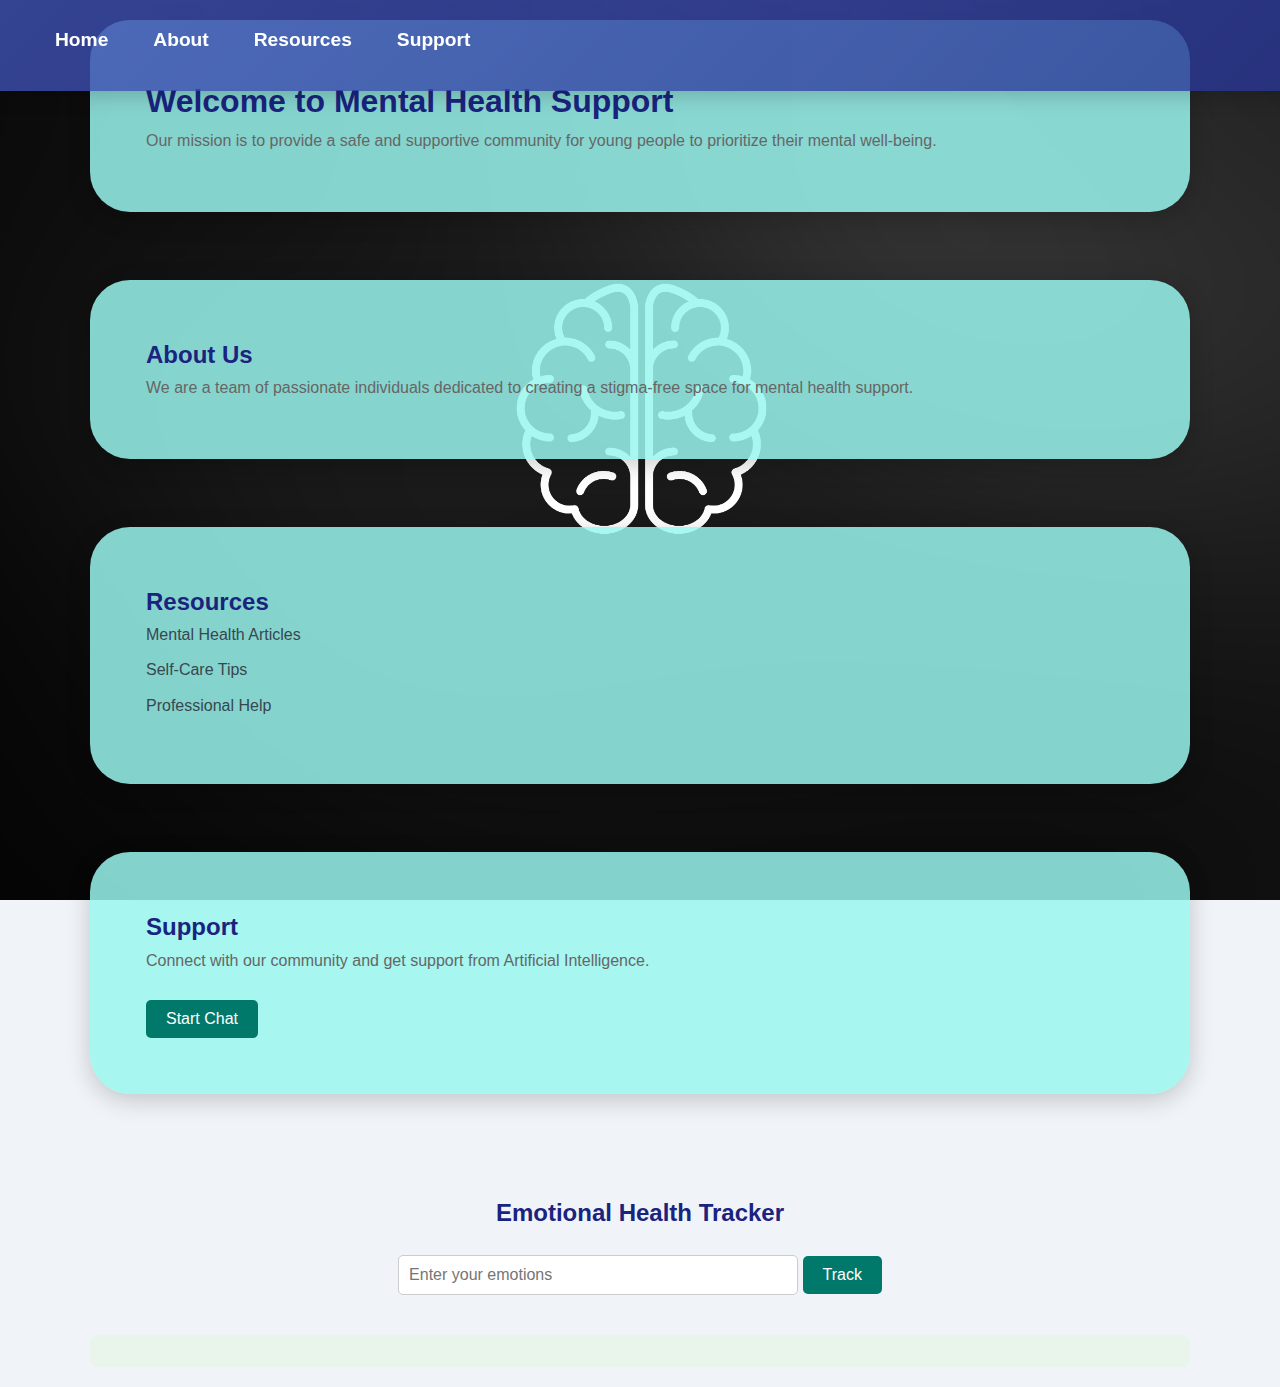
<file: index.html>
<!DOCTYPE html>
<html lang="en">
<head>
    <meta charset="UTF-8">
    <meta name="viewport" content="width=device-width, initial-scale=1.0">
    <title>Mental Health Support</title>
    <link rel="stylesheet" href="styles.css">
    <style>
        /* Basic styles for the chat interface */
        #chat-section {
            border: 1px solid #ccc;
            padding: 20px;
            max-width: 400px;
            margin: 20px auto;
            border-radius: 5px;
            display: none; /* Initially hidden */
        }
        #chat-log {
            height: 200px;
            overflow-y: scroll;
            margin-bottom: 10px;
            border: 1px solid #ccc;
            padding: 10px;
        }
        #user-input-chat {
            width: 100%;
            padding: 10px;
        }
        #send-btn {
            padding: 10px;
        }
    </style>
</head>
<body>
    <header>
        <nav>
            <ul>
                <li><a href="#home">Home</a></li>
                <li><a href="#about">About</a></li>
                <li><a href="#resources">Resources</a></li>
                <li><a href="#support">Support</a></li>
            </ul>
        </nav>
    </header>
    <main>
        <section id="home">
            <h1>Welcome to Mental Health Support</h1>
            <p>Our mission is to provide a safe and supportive community for young people to prioritize their mental well-being.</p>
        </section>

        <section id="about">
            <h2>About Us</h2>
            <p>We are a team of passionate individuals dedicated to creating a stigma-free space for mental health support.</p>
        </section>

        <section id="resources">
            <h2>Resources</h2>
            <ul>
                <li><a href="#">Mental Health Articles</a></li>
                <li><a href="#">Self-Care Tips</a></li>
                <li><a href="#">Professional Help</a></li>
            </ul>
        </section>

        <section id="support">
            <h2>Support</h2>
            <p>Connect with our community and get support from Artificial Intelligence.</p>
            <button id="chat-btn">Start Chat</button>
        </section>
      

        <div id="tracker">
            <h2>Emotional Health Tracker</h2>
            <input id="user-input" type="text" placeholder="Enter your emotions">
            <button id="track-btn">Track</button>
            <div id="ai-response"></div>
        </div>

        
    </main>
    <script src="script.js"></script>
    
</body>
</html>
</file>
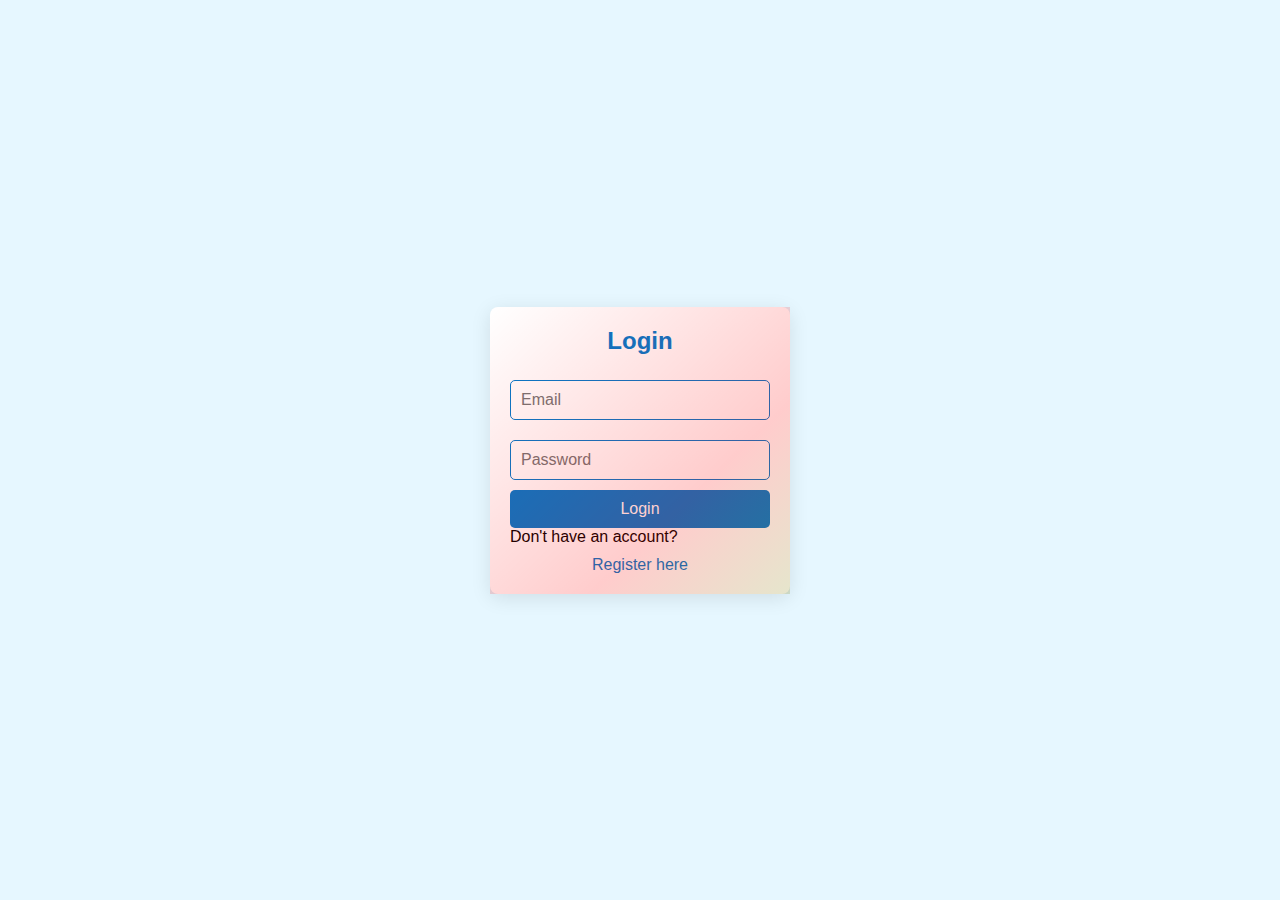
<file: login.html>
<!DOCTYPE html>
<html lang="en">
<head>
    <meta charset="UTF-8">
    <meta name="viewport" content="width=device-width, initial-scale=1.0">
    <title>Login</title>
    <link rel="stylesheet" href="register.css"> <!-- Link to your CSS file -->
    
   
</head>
<body>
    <div class="container">
        <h2>Login</h2>
        <form action="login.php" method="POST">
            <input type="email" name="email" placeholder="Email" required>
            <input type="password" name="password" placeholder="Password" required>
            <button type="submit">Login</button>
        </form>
        <p>Don't have an account? <a href="register.php">Register here</a></p>
    </div>
</body>
</html>
</file>
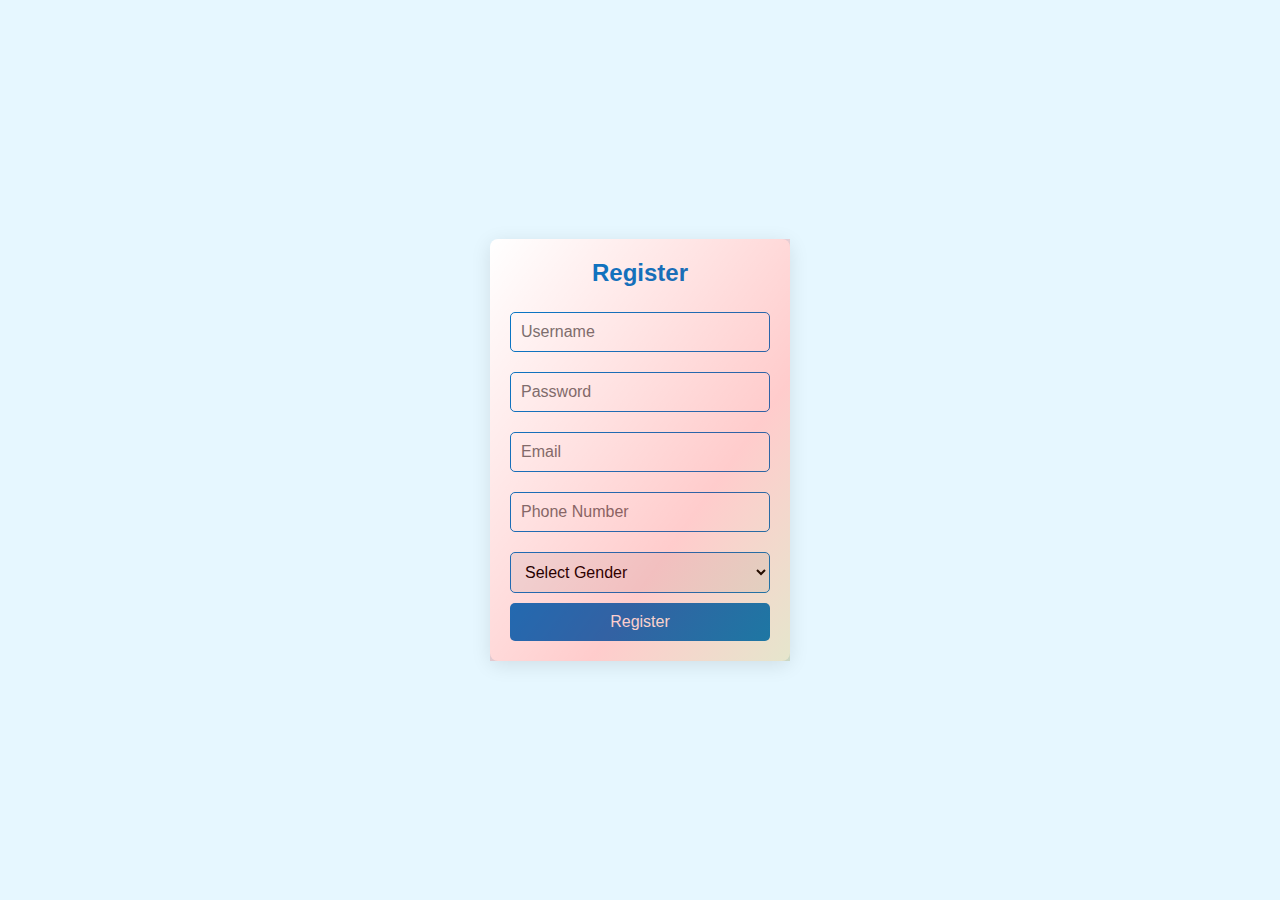
<file: register.html>
<!DOCTYPE html>
<html lang="en">
<head>
    <meta charset="UTF-8">
    <meta name="viewport" content="width=device-width, initial-scale=1.0">
    <title>Register</title>
    <link rel="stylesheet" href="register.css">
</head>
<body>

    <div class="container">
        <h2>Register</h2>
        <form action="register.php" method="POST">
            <input type="text" name="username" placeholder="Username" required>
            <input type="password" name="password" placeholder="Password" required>
            <input type="email" name="email" placeholder="Email" required>
            <input type="text" name="phone" placeholder="Phone Number" required>
            <select name="gender" required>
                <option value="">Select Gender</option>
                <option value="male">Male</option>
                <option value="female">Female</option>
            </select>
            <button type="submit">Register</button>
        </form>
    </div>
    


</body>
</html>
</file>
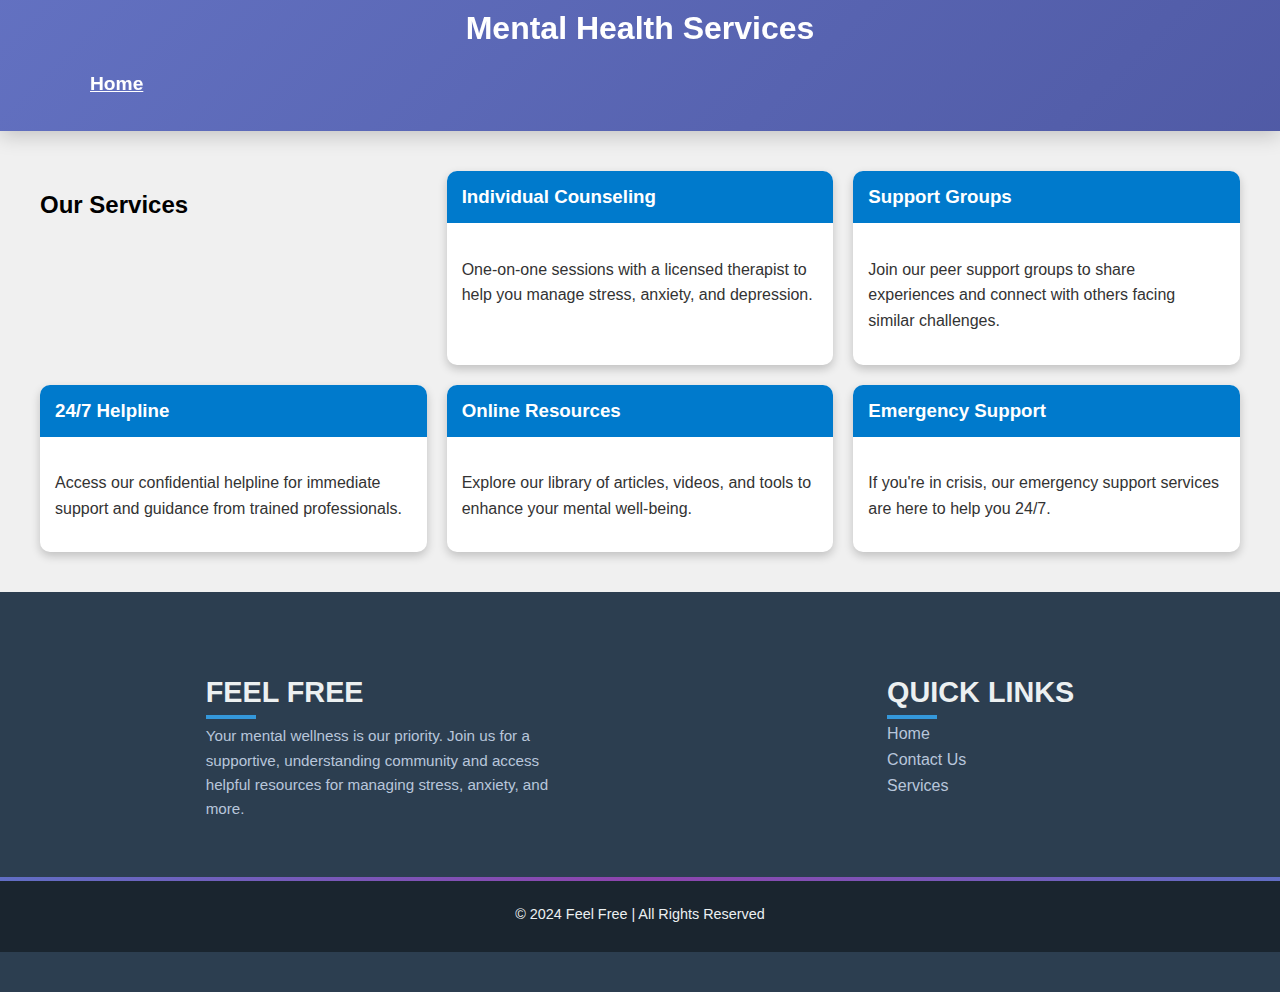
<file: services.html>
<!DOCTYPE html>
<html lang="en">
<head>
    <meta charset="UTF-8">
    <meta name="viewport" content="width=device-width, initial-scale=1.0">
    <title>Mental Health Services</title>
    <link rel="stylesheet" href="services.css">
</head>
<body>
    <header>
        <h1>Mental Health Services</h1>
        <nav>
            <ul>
                <li><a href="index.php">Home</a></li>
            </ul>
        </nav>
    </header>

    <main>
        <section class="services">
            <h2>Our Services</h2>
            <div class="service-card">
                <h3>Individual Counseling</h3>
                <p>One-on-one sessions with a licensed therapist to help you manage stress, anxiety, and depression.</p>
            </div>
            <div class="service-card">
                <h3>Support Groups</h3>
                <p>Join our peer support groups to share experiences and connect with others facing similar challenges.</p>
            </div>
            <div class="service-card">
                <h3>24/7 Helpline</h3>
                <p>Access our confidential helpline for immediate support and guidance from trained professionals.</p>
            </div>
            <div class="service-card">
                <h3>Online Resources</h3>
                <p>Explore our library of articles, videos, and tools to enhance your mental well-being.</p>
            </div>
            <div class="service-card">
                <h3>Emergency Support</h3>
                <p>If you're in crisis, our emergency support services are here to help you 24/7.</p>
            </div>
        </section>
    </main>

    <footer class="footer">
        <div class="footer-content">
            <div class="footer-section about">
                <h2>Feel Free</h2>
                <p>Your mental wellness is our priority. Join us for a supportive, understanding community and access helpful resources for managing stress, anxiety, and more.</p>
            </div>
    
            <div class="footer-section links">
                <h2>Quick Links</h2>
                <ul>
                    <li><a href="index.php">Home</a></li>
                    <li><a href="ContactUs.php">Contact Us</a></li>
                    <li><a href="#Services">Services</a></li>
                    
                </ul>
            </div>
        </div>
    
        <div class="footer-bottom">
            <p>&copy; 2024 Feel Free | All Rights Reserved</p>
        </div>
    </footer>
</body>
</html>
</file>
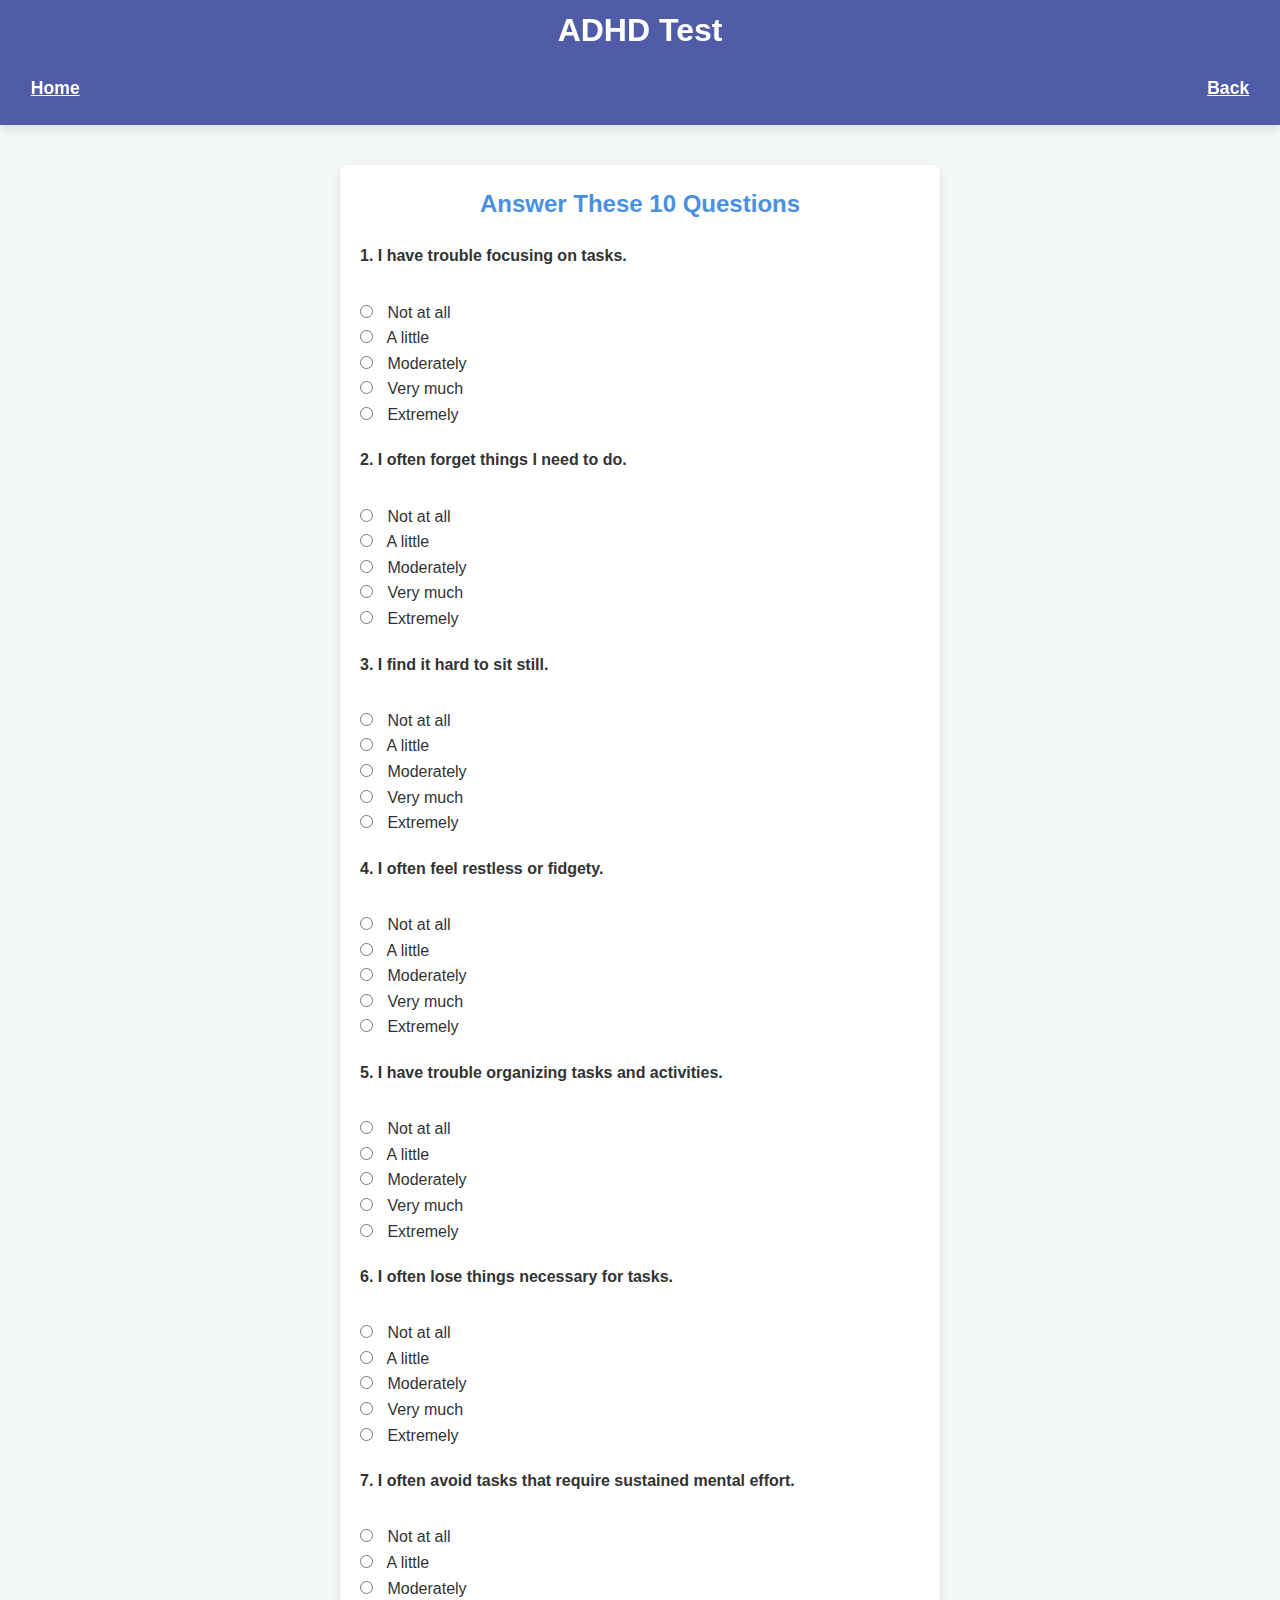
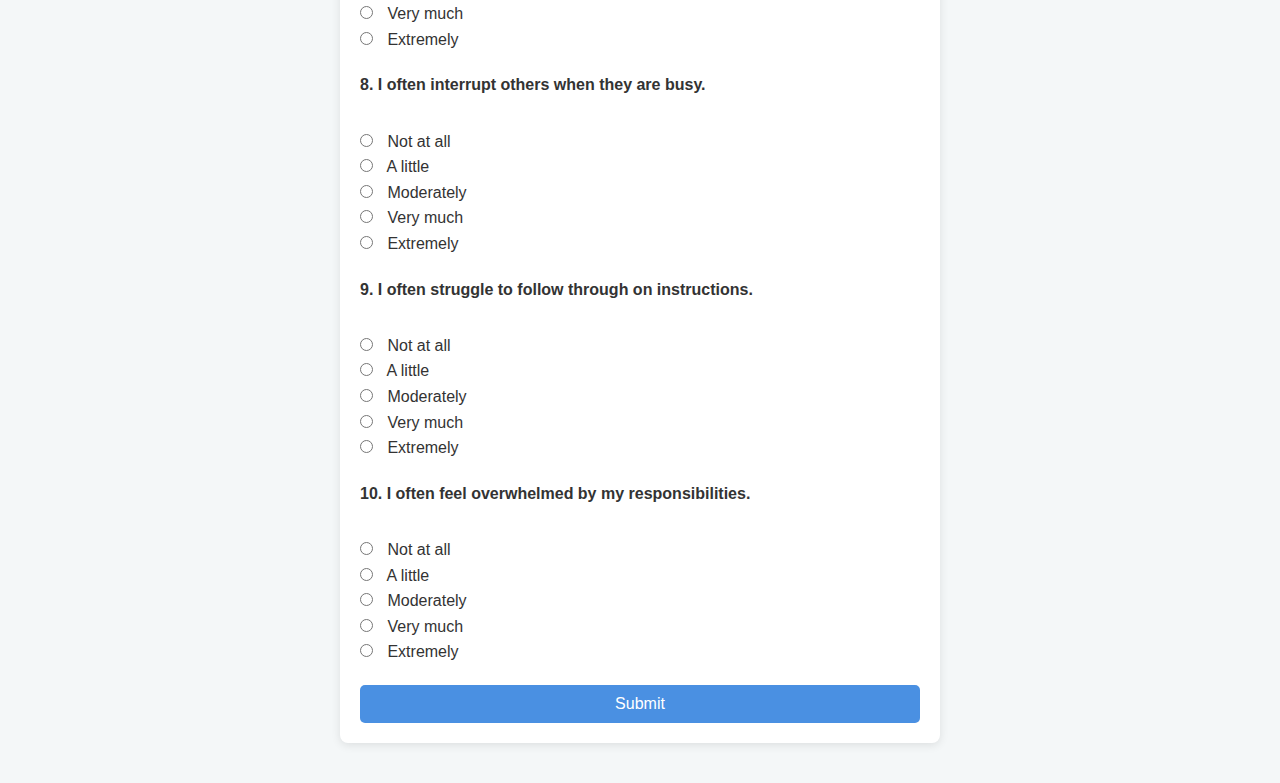
<file: tests/adhd/adhd_test.html>
<!DOCTYPE html>
<html lang="en">
<head>
    <meta charset="UTF-8">
    <meta name="viewport" content="width=device-width, initial-scale=1.0">
    <title>ADHD Test</title>
    <link rel="stylesheet" href="styles.css">
</head>
<header>
    <h1>ADHD Test</h1>
    <nav>
        <a href="../../index.php">Home</a>
        <a href="../../healthtest.php">Back</a>
    </nav>
</header>
<body>
    <div class="form-container">
        <form id="adhdTest" action="adhd_results.html" method="GET">
            <h3>Answer These 10 Questions</h3>
            <div class="question">
                <label>1. I have trouble focusing on tasks.</label><br>
                <input type="radio" name="q1" value="1" required> Not at all<br>
                <input type="radio" name="q1" value="2"> A little<br>
                <input type="radio" name="q1" value="3"> Moderately<br>
                <input type="radio" name="q1" value="4"> Very much<br>
                <input type="radio" name="q1" value="5"> Extremely<br>
            </div>
            <div class="question">
                <label>2. I often forget things I need to do.</label><br>
                <input type="radio" name="q2" value="1" required> Not at all<br>
                <input type="radio" name="q2" value="2"> A little<br>
                <input type="radio" name="q2" value="3"> Moderately<br>
                <input type="radio" name="q2" value="4"> Very much<br>
                <input type="radio" name="q2" value="5"> Extremely<br>
            </div>
            <div class="question">
                <label>3. I find it hard to sit still.</label><br>
                <input type="radio" name="q3" value="1" required> Not at all<br>
                <input type="radio" name="q3" value="2"> A little<br>
                <input type="radio" name="q3" value="3"> Moderately<br>
                <input type="radio" name="q3" value="4"> Very much<br>
                <input type="radio" name="q3" value="5"> Extremely<br>
            </div>
            <div class="question">
                <label>4. I often feel restless or fidgety.</label><br>
                <input type="radio" name="q4" value="1" required> Not at all<br>
                <input type="radio" name="q4" value="2"> A little<br>
                <input type="radio" name="q4" value="3"> Moderately<br>
                <input type="radio" name="q4" value="4"> Very much<br>
                <input type="radio" name="q4" value="5"> Extremely<br>
            </div>
            <div class="question">
                <label>5. I have trouble organizing tasks and activities.</label><br>
                <input type="radio" name="q5" value="1" required> Not at all<br>
                <input type="radio" name="q5" value="2"> A little<br>
                <input type="radio" name="q5" value="3"> Moderately<br>
                <input type="radio" name="q5" value="4"> Very much<br>
                <input type="radio" name="q5" value="5"> Extremely<br>
            </div>
            <div class="question">
                <label>6. I often lose things necessary for tasks.</label><br>
                <input type="radio" name="q6" value="1" required> Not at all<br>
                <input type="radio" name="q6" value="2"> A little<br>
                <input type="radio" name="q6" value="3"> Moderately<br>
                <input type="radio" name="q6" value="4"> Very much<br>
                <input type="radio" name="q6" value="5"> Extremely<br>
            </div>
            <div class="question">
                <label>7. I often avoid tasks that require sustained mental effort.</label><br>
                <input type="radio" name="q7" value="1" required> Not at all<br>
                <input type="radio" name="q7" value="2"> A little<br>
                <input type="radio" name="q7" value="3"> Moderately<br>
                <input type="radio" name="q7" value="4"> Very much<br>
                <input type="radio" name="q7" value="5"> Extremely<br>
            </div>
            <div class="question">
                <label>8. I often interrupt others when they are busy.</label><br>
                <input type="radio" name="q8" value="1" required> Not at all<br>
                <input type="radio" name="q8" value="2"> A little<br>
                <input type="radio" name="q8" value="3"> Moderately<br>
                <input type="radio" name="q8" value="4"> Very much<br>
                <input type="radio" name="q8" value="5"> Extremely<br>
            </div>
            <div class="question">
                <label>9. I often struggle to follow through on instructions.</label><br>
                <input type="radio" name="q9" value="1" required> Not at all<br>
                <input type="radio" name="q9" value="2"> A little<br>
                <input type="radio" name="q9" value="3"> Moderately<br>
                <input type="radio" name="q9" value="4"> Very much<br>
                <input type="radio" name="q9" value="5"> Extremely<br>
            </div>
            <div class="question">
                <label>10. I often feel overwhelmed by my responsibilities.</label><br>
                <input type="radio" name="q10" value="1" required> Not at all<br>
                <input type="radio" name="q10" value="2"> A little<br>
                <input type="radio" name="q10" value="3"> Moderately<br>
                <input type="radio" name="q10" value="4"> Very much<br>
                <input type="radio" name="q10" value="5"> Extremely<br>
            </div>
            <button type="submit">Submit</button>
        </form>
    </div>
    <script>
         document.getElementById("adhdTest").onsubmit = function() {
            let score = 0;
            for (let i = 1; i <= 10; i++) {
                score += parseInt(document.querySelector(`input[name="q${i}"]:checked`).value);
            }
            localStorage.setItem("adhdScore", score);
        };
    </script>
</body>
</html>
</file>
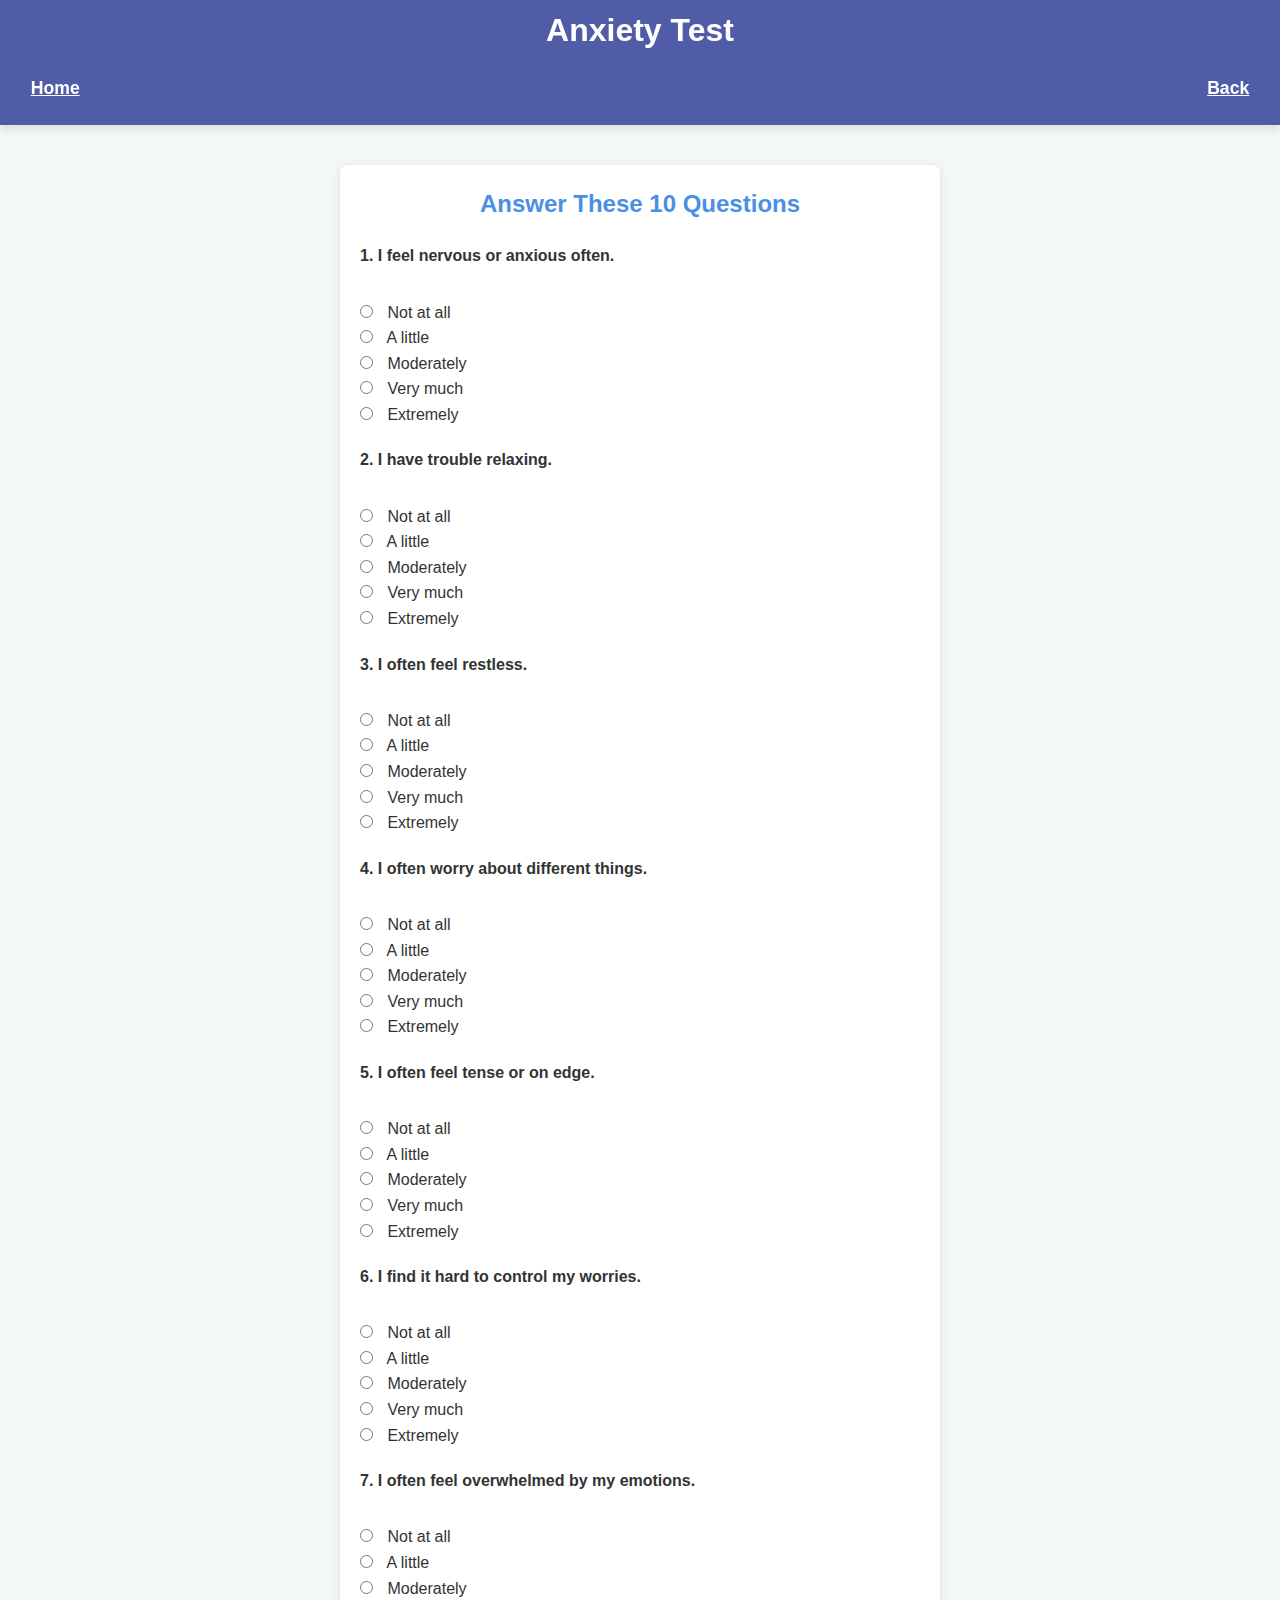
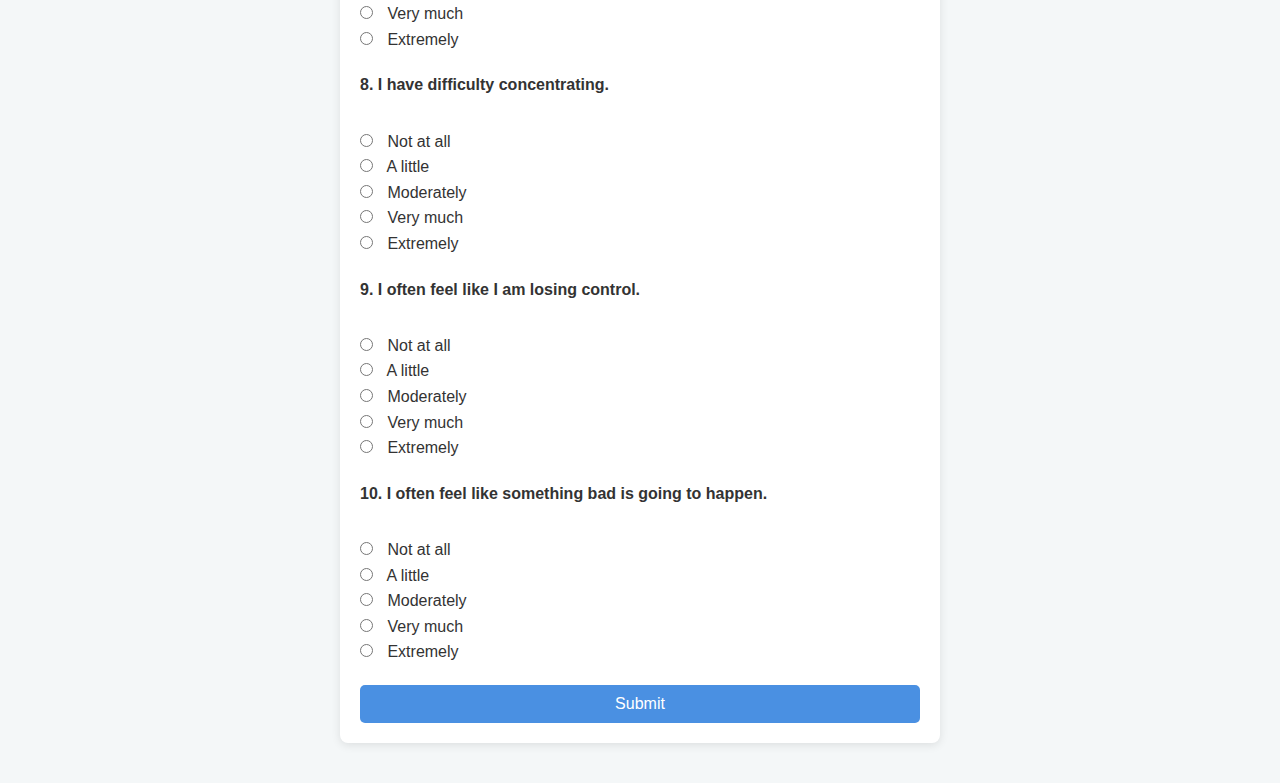
<file: tests/anxiety/anxiety_test.html>
<!DOCTYPE html>
<html lang="en">
<head>
    <meta charset="UTF-8">
    <meta name="viewport" content="width=device-width, initial-scale=1.0">
    <title>Anxiety Test</title>
    <link rel="stylesheet" href="anxiety.css">
</head>
<header>
    <h1>Anxiety Test</h1>
    <nav>
        <a href="../../index.php">Home</a>
        <a href="../../healthtest.php">Back</a>
    </nav>
</header>
<body>
    <div class="form-container">
        <form id="anxietyTest" action="anxiety_results.html" method="GET">
            <h3>Answer These 10 Questions</h3>
            <div class="question">
                <label>1. I feel nervous or anxious often.</label><br>
                <input type="radio" name="q1" value="1" required> Not at all<br>
                <input type="radio" name="q1" value="2"> A little<br>
                <input type="radio" name="q1" value="3"> Moderately<br>
                <input type="radio" name="q1" value="4"> Very much<br>
                <input type="radio" name="q1" value="5"> Extremely<br>
            </div>
            <div class="question">
                <label>2. I have trouble relaxing.</label><br>
                <input type="radio" name="q2" value="1" required> Not at all<br>
                <input type="radio" name="q2" value="2"> A little<br>
                <input type="radio" name="q2" value="3"> Moderately<br>
                <input type="radio" name="q2" value="4"> Very much<br>
                <input type="radio" name="q2" value="5"> Extremely<br>
            </div>
            <div class="question">
                <label>3. I often feel restless.</label><br>
                <input type="radio" name="q3" value="1" required> Not at all<br>
                <input type="radio" name="q3" value="2"> A little<br>
                <input type="radio" name="q3" value="3"> Moderately<br>
                <input type="radio" name="q3" value="4"> Very much<br>
                <input type="radio" name="q3" value="5"> Extremely<br>
            </div>
            <div class="question">
                <label>4. I often worry about different things.</label><br>
                <input type="radio" name="q4" value="1" required> Not at all<br>
                <input type="radio" name="q4" value="2"> A little<br>
                <input type="radio" name="q4" value="3"> Moderately<br>
                <input type="radio" name="q4" value="4"> Very much<br>
                <input type="radio" name="q4" value="5"> Extremely<br>
            </div>
            <div class="question">
                <label>5. I often feel tense or on edge.</label><br>
                <input type="radio" name="q5" value="1" required> Not at all<br>
                <input type="radio" name="q5" value="2"> A little<br>
                <input type="radio" name="q5" value="3"> Moderately<br>
                <input type="radio" name="q5" value="4"> Very much<br>
                <input type="radio" name="q5" value="5"> Extremely<br>
            </div>
            <div class="question">
                <label>6. I find it hard to control my worries.</label><br>
                <input type="radio" name="q6" value="1" required> Not at all<br>
                <input type="radio" name="q6" value="2"> A little<br>
                <input type="radio" name="q6" value="3"> Moderately<br>
                <input type="radio" name="q6" value="4"> Very much<br>
                <input type="radio" name="q6" value="5"> Extremely<br>
            </div>
            <div class="question">
                <label>7. I often feel overwhelmed by my emotions.</label><br>
                <input type="radio" name="q7" value="1" required> Not at all<br>
                <input type="radio" name="q7" value="2"> A little<br>
                <input type="radio" name="q7" value="3"> Moderately<br>
                <input type="radio" name="q7" value="4"> Very much<br>
                <input type="radio" name="q7" value="5"> Extremely<br>
            </div>
            <div class="question">
                <label>8. I have difficulty concentrating.</label><br>
                <input type="radio" name="q8" value="1" required> Not at all<br>
                <input type="radio" name="q8" value="2"> A little<br>
                <input type="radio" name="q8" value="3"> Moderately<br>
                <input type="radio" name="q8" value="4"> Very much<br>
                <input type="radio" name="q8" value="5"> Extremely<br>
            </div>
            <div class="question">
                <label>9. I often feel like I am losing control.</label><br>
                <input type="radio" name="q9" value="1" required> Not at all<br>
                <input type="radio" name="q9" value="2"> A little<br>
                <input type="radio" name="q9" value="3"> Moderately<br>
                <input type="radio" name="q9" value="4"> Very much<br>
                <input type="radio" name="q9" value="5"> Extremely<br>
            </div>
            <div class="question">
                <label>10. I often feel like something bad is going to happen.</label><br>
                <input type="radio" name="q10" value="1" required> Not at all<br>
                <input type="radio" name="q10" value="2"> A little<br>
                <input type="radio" name="q10" value="3"> Moderately<br>
                <input type="radio" name="q10" value="4"> Very much<br>
                <input type="radio" name="q10" value="5"> Extremely<br>
            </div>
            <button type="submit">Submit</button>
        </form>
    </div>
    <script>
        document.getElementById("anxietyTest").onsubmit = function() {
            let score = 0;
            for (let i = 1; i <= 10; i++) {
                score += parseInt(document.querySelector(`input[name="q${i}"]:checked`).value);
            }
            localStorage.setItem("anxietyScore", score);
        };
    </script>
</body>
</html>
</file>
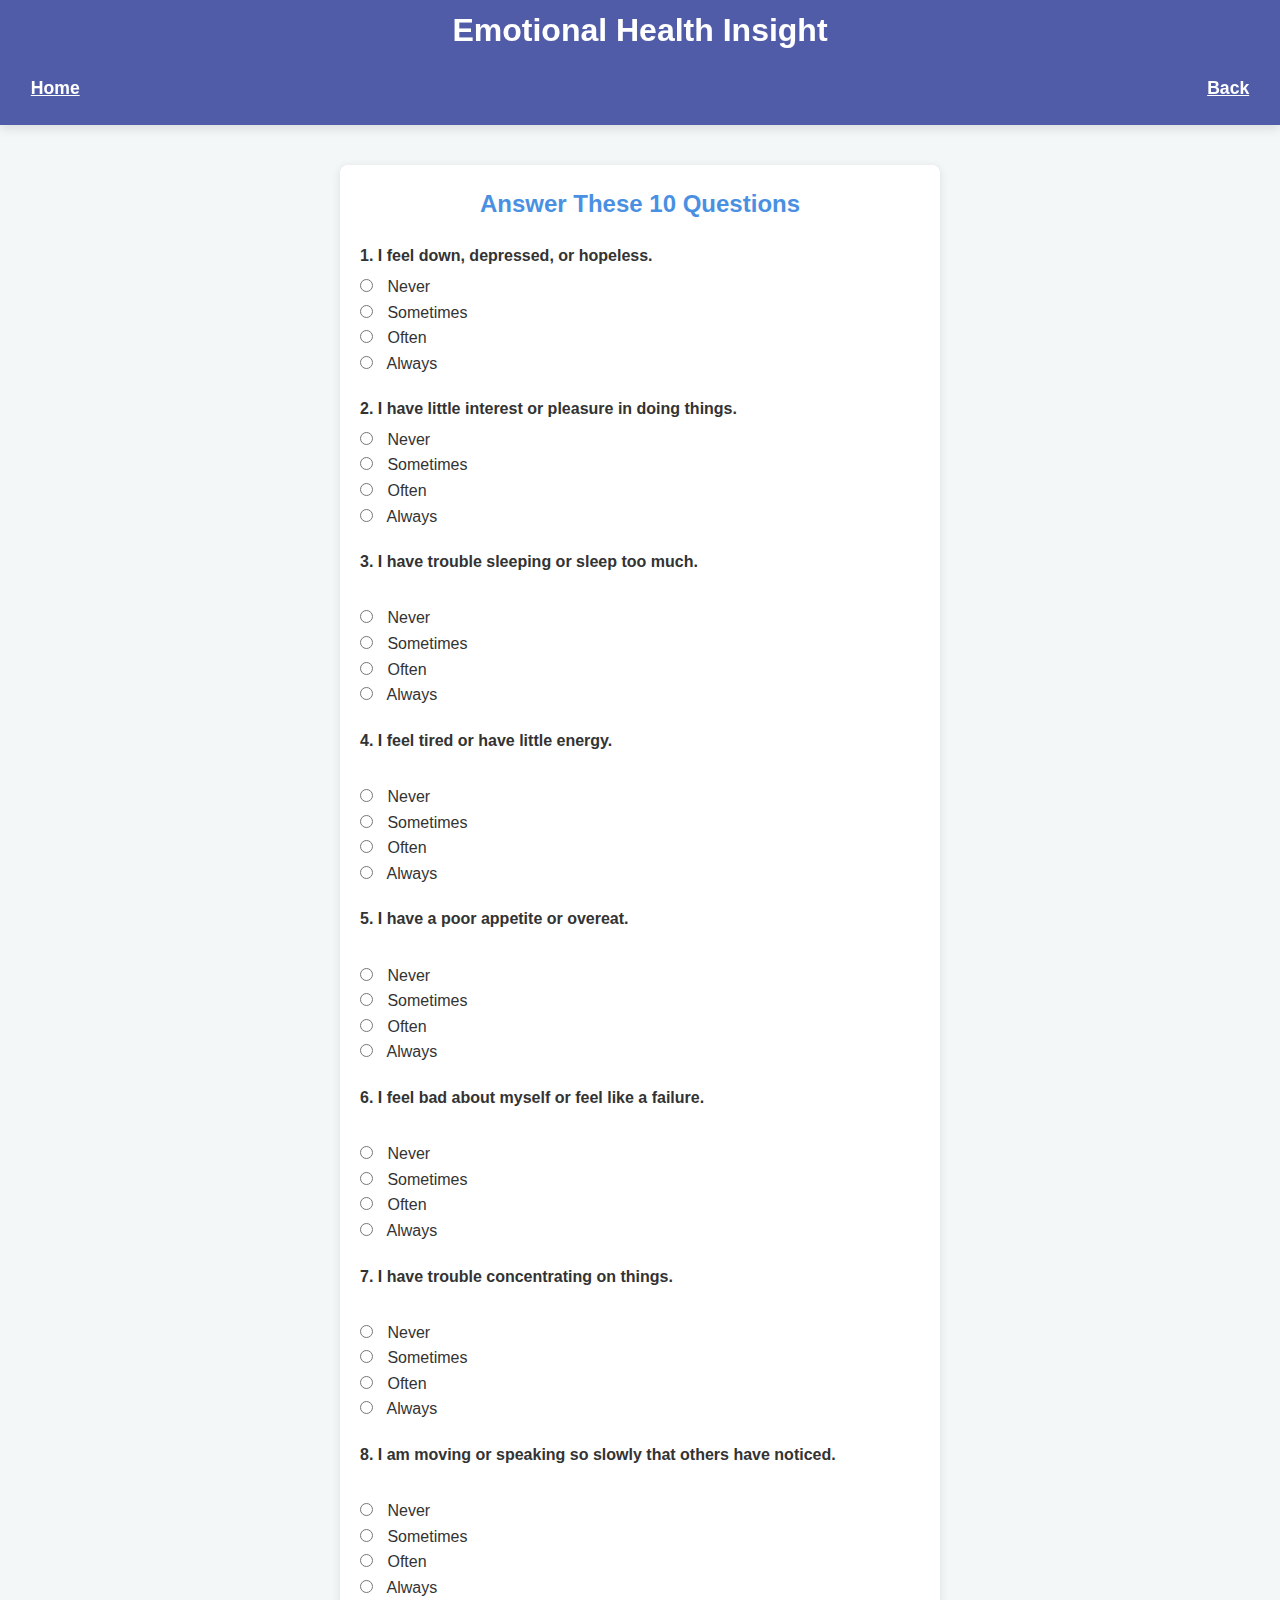
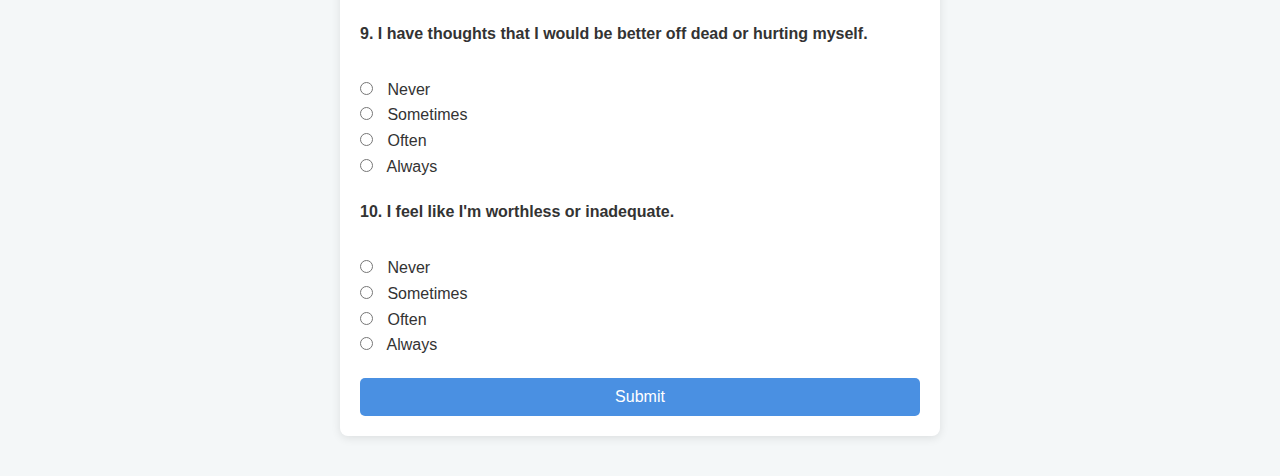
<file: tests/Depression/test.html>
<!DOCTYPE html>
<html lang="en">
<head>
    <meta charset="UTF-8">
    <meta name="viewport" content="width=device-width, initial-scale=1.0">
    <title>Depression Test</title>
    <link rel="stylesheet" href="test.css">
</head>
<header>
    <h1>Emotional Health Insight</h1>
    <nav>
        <a href="../../index.php">Home</a>
        <a href="../../healthtest.php">Back</a>
    </nav>
</header>
<body>
    <div class="form-container">
        <form id="depressionTest" action="depression_result.html" method="GET">
            <h3>Answer These 10 Questions</h3>
            <div class="question">
                <label>1. I feel down, depressed, or hopeless.</label>
                <input type="radio" name="q1" value="0"> Never<br>
                <input type="radio" name="q1" value="1"> Sometimes<br>
                <input type="radio" name="q1" value="2"> Often<br>
                <input type="radio" name="q1" value="3"> Always<br>

            </div>
            <div class="question">
                <label>2. I have little interest or pleasure in doing things.</label>
                <input type="radio" name="q2" value="0"> Never<br>
                <input type="radio" name="q2" value="1"> Sometimes<br>
                <input type="radio" name="q2" value="2"> Often<br>
                <input type="radio" name="q2" value="3"> Always<br>

            </div>
            <div class="question">
                <label>3. I have trouble sleeping or sleep too much.</label><br>
                <input type="radio" name="q3" value="0"> Never<br>
                <input type="radio" name="q3" value="1"> Sometimes<br>
                <input type="radio" name="q3" value="2"> Often<br>
                <input type="radio" name="q3" value="3"> Always<br>
            </div>
            <div class="question">
                <label>4. I feel tired or have little energy.</label><br>
                <input type="radio" name="q4" value="0"> Never<br>
                <input type="radio" name="q4" value="1"> Sometimes<br>
                <input type="radio" name="q4" value="2"> Often<br>
                <input type="radio" name="q4" value="3"> Always<br>
            </div>
            <div class="question">
                <label>5. I have a poor appetite or overeat.</label><br>
                <input type="radio" name="q5" value="0"> Never<br>
                <input type="radio" name="q5" value="1"> Sometimes<br>
                <input type="radio" name="q5" value="2"> Often<br>
                <input type="radio" name="q5" value="3"> Always<br>
            </div>
            <div class="question">
                <label>6. I feel bad about myself or feel like a failure.</label><br>
                <input type="radio" name="q6" value="0"> Never<br>
                <input type="radio" name="q6" value="1"> Sometimes<br>
                <input type="radio" name="q6" value="2"> Often<br>
                <input type="radio" name="q6" value="3"> Always<br>
            </div>
            <div class="question">
                <label>7. I have trouble concentrating on things.</label><br>
                <input type="radio" name="q7" value="0"> Never<br>
                <input type="radio" name="q7" value="1"> Sometimes<br>
                <input type="radio" name="q7" value="2"> Often<br>
                <input type="radio" name="q7" value="3"> Always<br>
            </div>
            <div class="question">
                <label>8. I am moving or speaking so slowly that others have noticed.</label><br>
                <input type="radio" name="q8" value="0"> Never<br>
                <input type="radio" name="q8" value="1"> Sometimes<br>
                <input type="radio" name="q8" value="2"> Often<br>
                <input type="radio" name="q8" value="3"> Always<br>
            </div>
            <div class="question">
                <label>9. I have thoughts that I would be better off dead or hurting myself.</label><br>
                <input type="radio" name="q9" value="0"> Never<br>
                <input type="radio" name="q9" value="1"> Sometimes<br>
                <input type="radio" name="q9" value="2"> Often<br>
                <input type="radio" name="q9" value="3"> Always<br>
            </div>
            <div class="question">
                <label>10. I feel like I'm worthless or inadequate.</label><br>
                <input type="radio" name="q10" value="0"> Never<br>
                <input type="radio" name="q10" value="1"> Sometimes<br>
                <input type="radio" name="q10" value="2"> Often<br>
                <input type="radio" name="q10" value="3"> Always<br>
            </div>
            <button type="submit">Submit</button>
        </form>
    </div>
    <script>
        document.getElementById("depressionTest").onsubmit = function() {
            let score = 0;
            for (let i = 1; i <= 10; i++) {
                score += parseInt(document.querySelector(`input[name="q${i}"]:checked`).value);
            }
            localStorage.setItem("depressionScore", score);
        };
    </script>
</body>
</html>
</file>
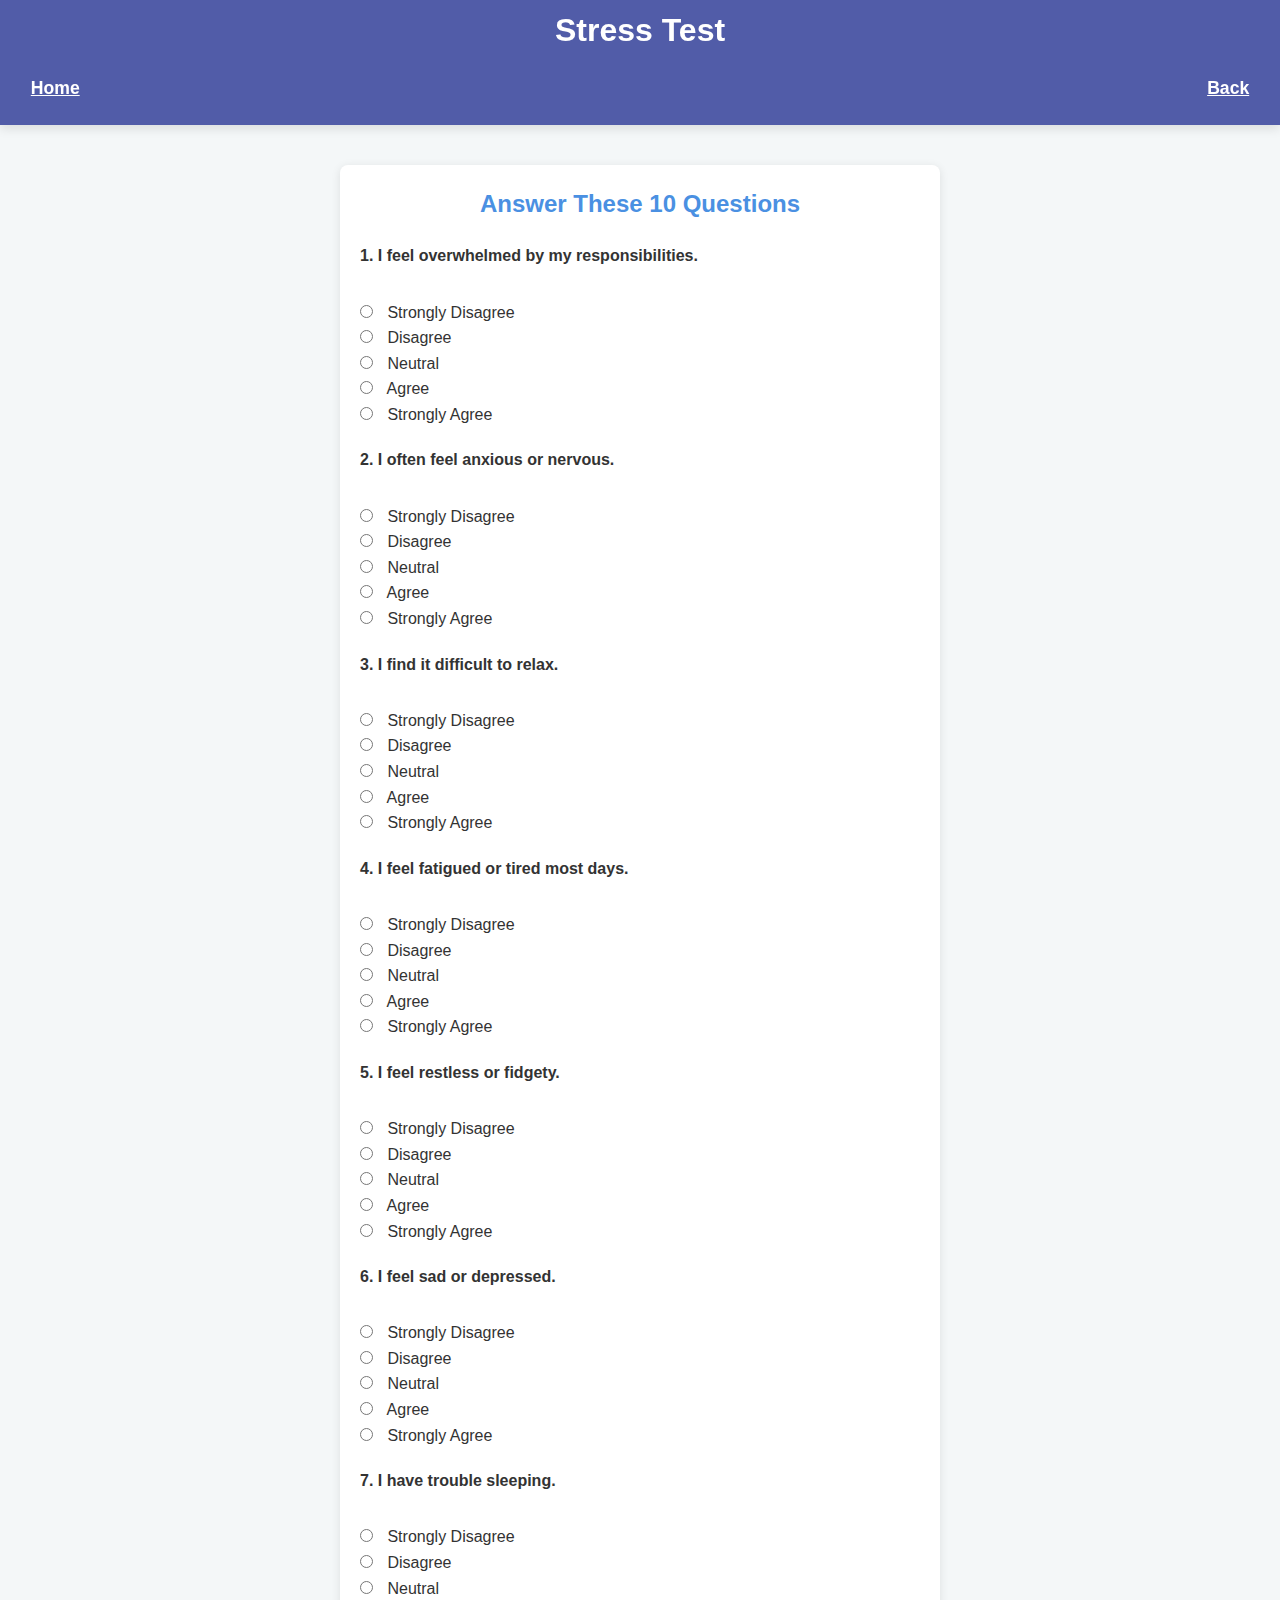
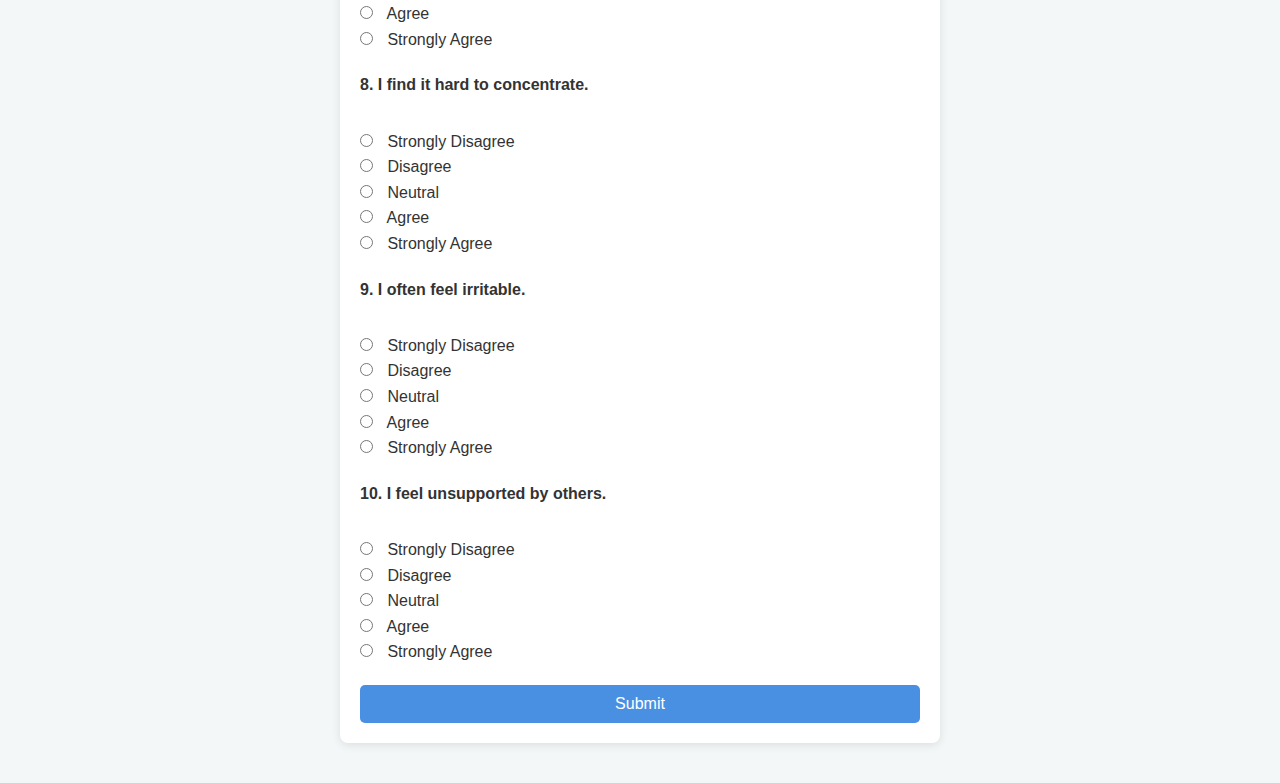
<file: tests/stress/stress.html>
<!DOCTYPE html>
<html lang="en">
<head>
    <meta charset="UTF-8">
    <meta name="viewport" content="width=device-width, initial-scale=1.0">
    <link rel="stylesheet" href="test.css">
    <title>Stress Test</title>
</head>
<body>

    <header>
        <h1>Stress Test</h1>
        <nav>
            <a href="../../index.php">Home</a>
            <a href="../../healthtest.php">Back</a>
        </nav>
    </header>

<div class="result-container" id="test-container">
    
    <div class="form-container">
        <form id="stressTest" action="result.html" method="GET">
            <h3>Answer These 10 Questions</h3>
            <div class="question">
                <label>1. I feel overwhelmed by my responsibilities.</label><br>
                <input type="radio" name="q1" value="1" required> Strongly Disagree<br>
                <input type="radio" name="q1" value="2"> Disagree<br>
                <input type="radio" name="q1" value="3"> Neutral<br>
                <input type="radio" name="q1" value="4"> Agree<br>
                <input type="radio" name="q1" value="5"> Strongly Agree<br>
            </div>
            <div class="question">
                <label>2. I often feel anxious or nervous.</label><br>
                <input type="radio" name="q2" value="1" required> Strongly Disagree<br>
                <input type="radio" name="q2" value="2"> Disagree<br>
                <input type="radio" name="q2" value="3"> Neutral<br>
                <input type="radio" name="q2" value="4"> Agree<br>
                <input type="radio" name="q2" value="5"> Strongly Agree<br>
            </div>
            <div class="question">
                <label>3. I find it difficult to relax.</label><br>
                <input type="radio" name="q3" value="1" required> Strongly Disagree<br>
                <input type="radio" name="q3" value="2"> Disagree<br>
                <input type="radio" name="q3" value="3"> Neutral<br>
                <input type="radio" name="q3" value="4"> Agree<br>
                <input type="radio" name="q3" value="5"> Strongly Agree<br>
            </div>
            <div class="question">
                <label>4. I feel fatigued or tired most days.</label><br>
                <input type="radio" name="q4" value="1" required> Strongly Disagree<br>
                <input type="radio" name="q4" value="2"> Disagree<br>
                <input type="radio" name="q4" value="3"> Neutral<br>
                <input type="radio" name="q4" value="4"> Agree<br>
                <input type="radio" name="q4" value="5"> Strongly Agree<br>
            </div>
            <div class="question">
                <label>5. I feel restless or fidgety.</label><br>
                <input type="radio" name="q5" value="1" required> Strongly Disagree<br>
                <input type="radio" name="q5" value="2"> Disagree<br>
                <input type="radio" name="q5" value="3"> Neutral<br>
                <input type="radio" name="q5" value="4"> Agree<br>
                <input type="radio" name="q5" value="5"> Strongly Agree<br>
            </div>
            <div class="question">
                <label>6. I feel sad or depressed.</label><br>
                <input type="radio" name="q6" value="1" required> Strongly Disagree<br>
                <input type="radio" name="q6" value="2"> Disagree<br>
                <input type="radio" name="q6" value="3"> Neutral<br>
                <input type="radio" name="q6" value="4"> Agree<br>
                <input type="radio" name="q6" value="5"> Strongly Agree<br>
            </div>
            <div class="question">
                <label>7. I have trouble sleeping.</label><br>
                <input type="radio" name="q7" value="1" required> Strongly Disagree<br>
                <input type="radio" name="q7" value="2"> Disagree<br>
                <input type="radio" name="q7" value="3"> Neutral<br>
                <input type="radio" name="q7" value="4"> Agree<br>
                <input type="radio" name="q7" value="5"> Strongly Agree<br>
            </div>
            <div class="question">
                <label>8. I find it hard to concentrate.</label><br>
                <input type="radio" name="q8" value="1" required> Strongly Disagree<br>
                <input type="radio" name="q8" value="2"> Disagree<br>
                <input type="radio" name="q8" value="3"> Neutral<br>
                <input type="radio" name="q8" value="4"> Agree<br>
                <input type="radio" name="q8" value="5"> Strongly Agree<br>
            </div>
            <div class="question">
                <label>9. I often feel irritable.</label><br>
                <input type="radio" name="q9" value="1" required> Strongly Disagree<br>
                <input type="radio" name="q9" value="2"> Disagree<br>
                <input type="radio" name="q9" value="3"> Neutral<br>
                <input type="radio" name="q9" value="4"> Agree<br>
                <input type="radio" name="q9" value="5"> Strongly Agree<br>
            </div>
            <div class="question">
                <label>10. I feel unsupported by others.</label><br>
                <input type="radio" name="q10" value="1" required> Strongly Disagree<br>
                <input type="radio" name="q10" value="2"> Disagree<br>
                <input type="radio" name="q10" value="3"> Neutral<br>
                <input type="radio" name="q10" value="4"> Agree<br>
                <input type="radio" name="q10" value="5"> Strongly Agree<br>
            </div>
            <button type="submit">Submit</button>
        </form>
    </div>

    <div id="result" style="display: none;">
        <h2>Your Score</h2>
        <div class="score-animation" id="score"></div>
        <div class="score-message" id="score-message"></div>
        <button onclick="location.reload()">Take the Test Again</button>
    </div>
</div>

<script>
    document.getElementById("stressTest").onsubmit = function() {
        let score = 0;
        for (let i = 1; i <= 10; i++) {
            score += parseInt(document.querySelector(`input[name="q${i}"]:checked`).value);
        }
        localStorage.setItem("stressScore", score);
    };
</script>

</body>
</html>
</file>
<file: styles.css>
/* Global Styles */
body {
    margin: 0;
    padding: 0;
    font-family: Arial, sans-serif;
    background-image: url('backgroung.jpg'); /* Update with your image path */
    background-size: cover; /* Makes the image cover the entire background */
    background-position: center; /* Centers the image */
    background-repeat: no-repeat; /* Prevents the image from repeating */
    background-attachment: fixed; /* Keeps the background steady */
}

a {
    text-decoration: none;
    color: inherit;
}

ul {
    list-style: none;
    padding: 0;
    margin: 0;
}

img {
    max-width: 100%;
    height: auto;
}

/* Header Styles */
header {
    background: linear-gradient(135deg, rgba(40, 53, 147, 0.8), rgba(63, 81, 181, 0.8));
    color: #fff;
    padding: 10px;
    text-align: center;
    position: fixed; /* Keeps header fixed at the top */
    top: 0;
    z-index: 1000;
    box-shadow: 0 4px 20px rgba(0, 0, 0, 0.2);
    transition: background 0.3s ease;
    width: 100%; /* Ensure full width */
}

header:hover {
    background: linear-gradient(135deg, rgba(63, 81, 181, 0.8), rgba(40, 53, 147, 0.8));
}

header h1 {
    font-family: Arial, sans-serif;
    font-size: 2em;
    font-weight: bold;
    color: #fff;
    margin: 0;
}

header h1 .highlight {
    color: #00f7d2;
}

/* Desktop Navigation */
nav {
    display: flex;
    justify-content: space-between;
    align-items: center;
    padding: 10px 20px;
}

nav ul {
    display: flex;
    gap: 30px;
    align-items: center;
}

nav ul li {
    list-style: none;
    position: relative;
}

nav a {
    color: #fff;
    font-size: 1.2em;
    font-weight: 600;
    padding: 10px 20px;
    border-radius: 5px;
    transition: background-color 0.3s ease, transform 0.3s ease;
}

nav a:hover {
    background-color: rgba(88, 71, 71, 0.2);
    transform: translateY(-2px);
}

/* Dropdown Menu */
.dropdown .dropbtn {
    cursor: pointer;
}

.dropdown-content {
    display: none;
    position: absolute;
    background-color: rgba(53, 56, 75, 0.9);
    min-width: 160px;
    box-shadow: 0 6px 15px rgba(0, 0, 0, 0.2);
    border-radius: 5px;
    z-index: 1;
    top: 100%;
    left: 0;
}

.dropdown-content li {
    list-style: none;
}

.dropdown-content a {
    color: #fff;
    padding: 12px 16px;
    display: block;
    text-align: left;
    transition: background-color 0.3s ease, transform 0.3s ease;
}

.dropdown-content a:hover {
    background-color: rgba(255, 255, 255, 0.2);
    transform: translateY(-2px);
}

/* Show dropdown on hover */
.dropdown:hover .dropdown-content {
    display: block;
}

/* Mobile Navigation */
@media (max-width: 768px) {
    /* Hide desktop navigation and display menu button */
    nav ul {
        display: none; /* Hide full menu initially */
        flex-direction: column;
        width: 100%;
        text-align: center;
    }

    nav .menu-button {
        display: inline-block;
        font-size: 1.5em;
        color: #fff;
        cursor: pointer;
        padding: 10px;
        margin-right: 10px;
        transition: color 0.3s ease;
    }

    nav .menu-button:hover {
        color: #00f7d2;
    }

    /* Show menu when button is clicked */
    nav.active ul {
        display: flex;
    }

    /* Dropdown content adjustments */
    .dropdown-content {
        position: static;
        width: 100%;
        border-radius: 0;
    }
}
/* Main Layout */
main {
    padding: 2px;
    max-width: 1100px;
    margin: 0 auto;
    display: grid;
    grid-template-columns: 1fr;
    gap: 20px;
}
.video-playlist {
    display: flex;
    flex-direction: column;
    align-items: center;
}

.video-container {
    width: 100%;
    max-width: 900px;
    margin-bottom: 30px;
    box-shadow: 0 8px 20px rgba(0, 0, 0, 0.15);
}

iframe {
    width: 100%;
    height: 500px;
    border: none;
    border-radius: 12px;
}

/* Playlist Styling */
.playlist-container {
    width: 100%;
    max-width: 1000px;
    background-color: #fff;
    padding: 20px;
    border-radius: 12px;
    box-shadow: 0 8px 20px rgba(0, 0, 0, 0.1);
}
.playlist-grid {
    display: grid;
    grid-template-columns: repeat(auto-fit, minmax(220px, 1fr));
    gap: 20px;
}

.playlist-item {
    background-color: #f7f9fc;
    border-radius: 12px;
    overflow: hidden;
    box-shadow: 0 6px 15px rgba(0, 0, 0, 0.1);
    transition: transform 0.3s ease, box-shadow 0.3s ease;
    cursor: pointer;
    text-align: center;
}

.playlist-item:hover {
    transform: translateY(-5px);
    box-shadow: 0 10px 25px rgba(0, 0, 0, 0.15);
}

.playlist-item img {
    width: 100%;
    height: 130px;
    object-fit: cover;
    border-bottom: 4px solid #2193b0;
}

.playlist-item p {
    font-size: 1rem;
    font-weight: 500;
    color: #333;
    padding: 10px;
    margin: 0;
}

@media (max-width: 768px) {
    iframe {
        height: 300px;
    }

    h1 {
        font-size: 2rem;
    }

    .playlist-grid {
        grid-template-columns: 1fr;
    }
}
/* Section Container */
.welcome-container {
    display: flex;
    align-items: center;
    padding: 3.5em; /* Increased padding for a more spacious feel */
    background: linear-gradient(135deg, #e0f7fa, #b2ebf2); /* Beautiful gradient background */
    border-radius: 40px; /* Soft rounded corners */
    transition: transform 0.3s ease, box-shadow 0.3s ease, background 0.3s ease; /* Smooth transition effects */
    box-shadow: 0 6px 30px rgba(0, 0, 0, 0.2); /* Deep shadow for a floating effect */
    margin-bottom: 3em; /* Increased space between sections */
    border: 2px solid rgba(0, 121, 107, 0.6); /* Elegant border for enhanced style */
}

.welcome-container:hover {
    transform: translateY(-10px) scale(1.02); /* Slight enlargement on hover */
    box-shadow: 0 15px 40px rgba(0, 0, 0, 0.3); /* Deeper shadow on hover */
    background: linear-gradient(135deg, #b2ebf2, #80deea); /* Change gradient on hover */
}

/* Logo Styling - Aesthetic Rectangular Design */
.welcome-container .logo {
    flex-shrink: 0;
    margin-right: 3.5em; /* Increased space for balance */
}

.welcome-container .logo img {
    max-width: 400px;
    height: auto;
    border-radius: 0 100px 0 100px;
    border: 4px solid; /* Remove specific color, handled by animation */
    box-shadow: 0 8px 25px rgba(0, 0, 0, 0.3);
    transition: transform 0.4s ease, box-shadow 0.4s ease, filter 0.4s ease;
    filter: grayscale(40%);
    animation: rgb-border 3s infinite; /* Add animation to border */
}
/* RGB Border Animation */
@keyframes rgb-border {
    0% {
        border-color: rgb(255, 0, 0); /* Red */
    }
    33% {
        border-color: rgb(0, 255, 0); /* Green */
    }
    66% {
        border-color: rgb(0, 0, 255); /* Blue */
    }
    100% {
        border-color: rgb(255, 0, 0); /* Back to Red */
    }
}

.welcome-container .logo img:hover {
    transform: scale(1.15); /* Enlarged effect on hover */
    box-shadow: 0 12px 30px rgba(0, 0, 0, 0.4); /* Enhanced shadow on hover */
    filter: grayscale(0); /* Full color on hover */
}

/* Text Styling */
.welcome-container h2 {
    color: #00796b; /* Rich teal color */
    font-weight: bold;
    margin-bottom: 0.5em;
    font-size: 3.2em; /* Increased font size for impact */
    text-shadow: 2px 2px 6px rgba(0, 0, 0, 0.2); /* Stronger text shadow */
    letter-spacing: 1.5px; /* Increased spacing between letters for a modern look */
    transition: color 0.3s ease; /* Transition for color change */
}

.welcome-container h2:hover {
    color: #004d40; /* Darker teal on hover */
}

.welcome-container p {
    color: #37474f; /* Dark gray text */
    line-height: 1.8;
    margin-bottom: 1.5em;
    font-size: 1.4em; /* Larger font for readability */
}

/* Section Content */
.info-content {
    max-width: 750px; /* Increased max width for more spacious feel */
}

section {
    background: rgba(154, 246, 238, 0.85); /* Slightly opaque for contrast */
    padding: 3.5em; /* Increased padding for spacious feel */
    border-radius: 40px; /* Soft rounded corners */
    box-shadow: 0 6px 25px rgba(0, 0, 0, 0.2); /* Softer shadow */
    transition: transform 0.3s ease, box-shadow 0.3s ease, background 0.3s ease; /* Smooth transition effects */
    margin-bottom: 3em; /* Increased space between sections */
}

section:hover {
    animation: pulse 3s infinite; /* Add pulse animation on hover */
}

/* Keyframes for pulse animation */
@keyframes pulse {
    0% {
        transform: translateY(-10px);
    }
    50% {
        transform: translateY(0);
    }
    100% {
        transform: translateY(-10px);
    }
}

/* Contact Us Page Styles */
.contact-container {
    max-width: 600px; /* Limit the width of the form */
    margin: 2em auto; /* Center the container */
    padding: 2em; /* Add padding for spacing */
    background-color: rgba(255, 255, 255, 0.9); /* Slightly opaque background */
    border-radius: 8px; /* Rounded corners */
    box-shadow: 0 4px 10px rgba(0, 0, 0, 0.1); /* Subtle shadow for depth */
}

h1 {
    color: #1a237e; /* Dark blue color for the title */
    margin-bottom: 1em; /* Space below the title */
}

p {
    color: #666; /* Dark gray color for text */
    line-height: 1.6; /* Increase line height for readability */
    margin-bottom: 1.5em; /* Space below the paragraph */
}

.form-group {
    margin-bottom: 1.5em; /* Space between form groups */
}

label {
    display: block; /* Make labels block-level elements */
    margin-bottom: 0.5em; /* Space below labels */
    color: #333; /* Dark color for labels */
}

input[type="text"], input[type="email"], textarea {
    width: 100%; /* Full width inputs */
    padding: 0.8em; /* Padding for inputs */
    border: 1px solid #ccc; /* Border color */
    border-radius: 5px; /* Rounded corners */
    font-size: 1em; /* Font size for inputs */
    box-sizing: border-box; /* Include padding in width calculation */
}

textarea {
    resize: vertical; /* Allow vertical resizing only */
}

button {
    background-color: #4CAF50; /* Green background color */
    color: #fff; /* White text */
    padding: 10px 20px; /* Padding for button */
    border: none; /* Remove border */
    border-radius: 5px; /* Rounded corners */
    font-size: 1em; /* Font size for button */
    cursor: pointer; /* Pointer cursor on hover */
    transition: background-color 0.3s ease; /* Smooth transition */
}

button:hover {
    background-color: #388e3c; /* Darker green on hover */
}

/* Section Titles */
h1, h2 {
    color: #1a237e;
    font-weight: bold;
    margin-bottom: 1em;
}

p {
    margin-bottom: 1.5em;
    color: #666;
    line-height: 1.8;
}

ul li {
    margin-bottom: 10px;
}

/* Buttons */
button {
    background-color: #00796b; /* Fully opaque button color */
    color: #fff;
    padding: 10px 20px;
    border: none;
    border-radius: 5px;
    font-size: 1em;
    cursor: pointer;
    transition: background-color 0.3s ease, transform 0.3s ease;
}

button:hover {
    background-color: #388e3c;
    transform: translateY(-2px);
}

button:active {
    transform: scale(0.98);
}

#chat-btn, #track-btn {
    margin-top: 1.5em;
}

/* Chat & AI Tracker Styles */
#chat-support, #tracker {
    margin-top: 2em;
    text-align: center;
}

#user-input {
    padding: 10px;
    width: 80%;
    max-width: 400px;
    margin-bottom: 1em;
    border: 1px solid #ccc;
    border-radius: 5px;
}

#ai-response {
    margin-top: 1.5em;
    padding: 1em;
    background-color: rgba(232, 245, 233, 0.9); /* Semi-transparent background for AI response */
    border-radius: 8px;
    color: #388e3c;
    font-weight: bold;
}

#EHT {
    background-color: rgba(255, 255, 255, 0.8); /* Semi-transparent white for the tracker */
    border-radius: 10px; /* Rounded corners */
    box-shadow: 0 4px 20px rgba(0, 0, 0, 0.1); /* Shadow effect */
    padding: 20px; /* Inner spacing */
    max-width: 700px; /* Maximum width */
    margin: 2em auto; /* Centered on the page */
    text-align: left; /* Align text to the left */
}

/* Peer Support Communities */
#peer {
    background-color: rgba(255, 255, 255, 0.9); /* Slightly more opaque white for better contrast */
    border-radius: 12px; /* More rounded corners */
    box-shadow: 0 6px 30px rgba(0, 0, 0, 0.15); /* Deeper shadow effect for more depth */
    padding: 30px; /* Increased inner spacing */
    max-width: 600px; /* Maximum width */
    margin: 2em auto; /* Centered on the page */
    text-align: left; /* Align text to the left for readability */
    transition: box-shadow 0.3s ease; /* Smooth shadow transition */
}

#peer:hover {
    box-shadow: 0 8px 40px rgba(0, 0, 0, 0.2); /* Enhanced shadow on hover */
}

.reply-form {
    margin-top: 20px; /* More space above the reply form */
    padding: 20px; /* Padding for better spacing */
    border: 1px solid #ccc; /* Border for the reply box */
    border-radius: 5px; /* Rounded corners */
    background-color: #f9f9f9; /* Light background color */
    transition: box-shadow 0.3s ease; /* Smooth transition for box-shadow */
}

.reply-form:hover {
    box-shadow: 0 4px 20px rgba(0, 0, 0, 0.1); /* Shadow on hover for the reply form */
}

.reply-form label {
    display: block; /* Display label as block for better spacing */
    margin-bottom: 10px; /* More space below label */
    font-weight: bold; /* Bold labels */
    color: #333; /* Darker color for better readability */
}

.reply-form textarea {
    width: 100%; /* Full width for the textarea */
    height: 80px; /* Increased height for the textarea */
    padding: 12px; /* Padding inside the textarea */
    border: 1px solid #ccc; /* Border for the textarea */
    border-radius: 5px; /* Rounded corners */
    resize: none; /* Disable resizing */
    box-sizing: border-box; /* Include padding and border in total width */
    transition: border-color 0.3s ease; /* Transition for border color */
}

.reply-form textarea:focus {
    border-color: #007BFF; /* Change border color on focus */
}

.reply-form input[type="submit"] {
    margin-top: 15px; /* Space above the submit button */
    padding: 12px 18px; /* Increased padding for the button */
    background-color: #007BFF; /* Button color */
    color: white; /* Text color */
    border: none; /* Remove border */
    border-radius: 5px; /* Rounded corners */
    cursor: pointer; /* Pointer cursor on hover */
    font-size: 1em; /* Font size for button text */
    transition: background-color 0.3s ease, transform 0.2s ease; /* Smooth transitions */
}

.reply-form input[type="submit"]:hover {
    background-color: #0056b3; /* Darker blue on hover */
    transform: translateY(-2px); /* Slight upward movement on hover */
}

.reply {
    margin-left: 20px; /* Indent replies */
    background-color: #f0f0f0; /* Light background for replies */
    padding: 12px; /* Padding for replies */
    border-radius: 5px; /* Rounded corners */
    border: 1px solid #ccc; /* Border for replies */
    margin-top: 15px; /* Space above replies */
    transition: background-color 0.3s ease; /* Smooth background transition */
}

.reply:hover {
    background-color: #e0e0e0; /* Slightly darker background on hover */
}

.reply-content {
    margin: 0; /* Reset margin for reply content */
    font-size: 1em; /* Base font size for reply text */
    color: #333; /* Darker text color for readability */
}

.reply small {
    display: block; /* Display date/time on new line */
    color: #555; /* Lighter color for metadata */
    font-size: 0.85em; /* Smaller font for metadata */
}

/* Align heading to the left */
.h2h {
    color: #283593; /* Dark blue color for headings */
    margin-bottom: 20px; /* Space below heading */
    text-align: left; /* Align to the left */
}

/* Align subheading to the left */
.h3h {
    margin-bottom: 15px; /* Space below questions heading */
    text-align: left; /* Align to the left */
}



/* Styles for the ordered list */
olist {
    list-style-type: none; /* Remove default numbering */
    padding: 0; /* Remove padding */
    margin: 0; /* Remove margin */
}

/* Style for each question */
ques {
    background: rgba(232, 240, 254, 0.9); /* Light blue background for each question */
    border-radius: 5px; /* Rounded corners */
    padding: 15px; /* Inner spacing */
    margin-bottom: 15px; /* Space between questions */
    display: flex; /* Flexbox for alignment */
    justify-content: space-between; /* Space between question text and options */
    align-items: center; /* Center align items vertically */
}

/* Radio button styles */
input[type="radio"] {
    margin-right: 10px; /* Space between radio button and text */
    accent-color: #283593; /* Color for the radio button */
}

/* Community Section Styles */
#community {
    background-color: #f9f9f9; /* Light background for the community section */
    padding: 20px; /* Padding for the section */
    border-radius: 10px; /* Rounded corners */
    margin: 20px 0; /* Spacing from other elements */
    box-shadow: 0 4px 8px rgba(0, 0, 0, 0.1); /* Subtle shadow effect */
}
/* Community Section Container */
.community-container {
    padding: 3.5em; /* Spacing for the community section */
    background: rgba(154, 246, 238, 0.85); /* Slightly opaque background */
    border-radius: 40px; /* Soft rounded corners */
    box-shadow: 0 6px 25px rgba(0, 0, 0, 0.2); /* Softer shadow */
    transition: transform 0.3s ease, box-shadow 0.3s ease, background 0.3s ease; /* Smooth transition effects */
    margin-bottom: 3em; /* Increased space between sections */
}

/* Hover effect for community container */
.community-container:hover {
    animation: communityHoverEffect 5s forwards; /* Start the animation on hover */
}

/* Keyframes for community section hover effect */
@keyframes communityHoverEffect {
    0% {
        transform: translateY(0); /* Start position */
    }
    50% {
        transform: translateY(-10px) scale(1.02); /* Move up slightly */
        box-shadow: 0 15px 40px rgba(0, 0, 0, 0.3); /* Deeper shadow */
        background: rgba(178, 235, 242, 0.95); /* Change background on hover */
    }
    100% {
        transform: translateY(0); /* Return to original position */
        box-shadow: 0 6px 25px rgba(0, 0, 0, 0.2); /* Return to original shadow */
        background: rgba(154, 246, 238, 0.85); /* Return to original background */
    }
}

/* Reset some default styles for consistency */
body, h1, h2, h3, h4, p {
    margin: 0;
    padding: 0;
}

body {
    font-family: Arial, sans-serif; /* Use a clean font */
    background-color: #f0f4f8; /* Light gray background */
    color: #37474f; /* Dark gray text */
    line-height: 1.6;
}

/* Header Styling */
header {
    background-color: #00796b; /* Rich teal color */
    color: #fff; /* White text */
    padding: 15px 20px; /* Padding around the header */
}

nav {
    display: flex;
    justify-content: space-between; /* Space out nav items */
    align-items: center; /* Center items vertically */
}

nav ul {
    list-style-type: none; /* Remove bullet points */
    display: flex; /* Display list items in a row */
    gap: 15px; /* Space between items */
}

nav a {
    color: #fff; /* White text */
    text-decoration: none; /* Remove underline */
    padding: 8px 15px; /* Padding for links */
    border-radius: 5px; /* Rounded corners for links */
    transition: background-color 0.3s ease; /* Smooth transition */
}

nav a:hover {
    background-color: rgba(255, 255, 255, 0.2); /* Light hover effect */
}

/* Main Content Styling */
main {
    padding: 20px; /* Padding for main content */
}

.community-container {
    max-width: 800px; /* Limit width of community section */
    margin: 0 auto; /* Center the container */
}

/* Text Styling */
.community-container h2 {
    color: #00796b; /* Rich teal color */
    font-weight: bold;
    font-size: 2.5em; /* Font size for headings */
    text-shadow: 2px 2px 6px rgba(0, 0, 0, 0.2); /* Stronger text shadow */
    letter-spacing: 1.5px; /* Increased spacing between letters */
    margin-bottom: 20px; /* Space below heading */
}

.community-container h3 {
    color: #00796b; /* Rich teal color */
    font-weight: bold;
    font-size: 2em; /* Font size for subheadings */
    margin-bottom: 1em; /* Space below subheading */
}

.community-container p {
    line-height: 1.8; /* Improved line height for readability */
    font-size: 1.2em; /* Font size for paragraphs */
}

/* Post Styling */
.post {
    background-color: #ffffff; /* White background for each post */
    padding: 20px; /* Padding for posts */
    margin: 20px 0; /* Spacing between posts */
    border-radius: 8px; /* Rounded corners for posts */
    box-shadow: 0 4px 8px rgba(0, 0, 0, 0.1); /* Enhanced shadow for depth */
    transition: box-shadow 0.3s; /* Smooth shadow transition */
}

.post:hover {
    box-shadow: 0 8px 16px rgba(0, 0, 0, 0.2); /* Shadow on hover for effect */
}

.post h4 {
    margin-bottom: 10px; /* Space below title */
    font-size: 1.5em; /* Larger heading size for post titles */
    color: #00796b; /* Rich teal color for titles */
}

.post small {
    color: #777; /* Gray color for posted by info */
    display: block; /* Make it a block element for better alignment */
    margin-top: 10px; /* Space above the posted info */
}

/* Form Styling */
.post-form {
    display: flex;
    flex-direction: column; /* Align items vertically */
    gap: 15px; /* Space between elements */
    margin-bottom: 20px; /* Spacing below the form */
}

.post-form label {
    font-weight: bold; /* Bold labels for better visibility */
}

.post-form input[type="text"],
.post-form textarea {
    width: 100%; /* Full width for inputs */
    padding: 15px; /* Padding for inputs */
    border: 1px solid #ccc; /* Border styling */
    border-radius: 5px; /* Rounded corners */
    box-shadow: 0 2px 4px rgba(0, 0, 0, 0.1); /* Subtle shadow */
    box-sizing: border-box; /* Include padding and border in total width */
    font-size: 1em; /* Base font size */
}

.post-form textarea {
    height: 100px; /* Adjust height for the content box */
    resize: none; /* Disable resizing */
}

/* Button Styling */
.post-form .submit-button {
    background-color: #4CAF50; /* Green button color */
    color: #fff; /* White text color */
    padding: 12px; /* Padding for button */
    border: none; /* Remove border */
    border-radius: 5px; /* Rounded corners for button */
    cursor: pointer; /* Pointer cursor on hover */
    transition: background-color 0.3s ease; /* Transition effect */
    font-size: 1.1em; /* Font size for buttons */
}

.post-form .submit-button:hover {
    background-color: #388e3c; /* Darker green on hover */
}

/* Message Styling */
.success-message {
    background-color: #d4edda; /* Light green background */
    color: #155724; /* Dark green text */
    padding: 15px;
    margin-bottom: 15px;
    border: 1px solid #c3e6cb; /* Green border */
    border-radius: 5px;
}

.error-message {
    background-color: #f8d7da; /* Light red background */
    color: #721c24; /* Dark red text */
    padding: 15px;
    margin-bottom: 15px;
    border: 1px solid #f5c6cb; /* Red border */
    border-radius: 5px;
}

/* Media Queries for Responsiveness */
@media (max-width: 768px) {
    nav a {
        font-size: 1.1em; /* Adjust font size for smaller screens */
        padding: 8px 15px; /* Adjust padding */
    }

    main {
        padding: 1em; /* Adjust padding for smaller screens */
    }
}

@media (max-width: 600px) {
    nav a {
        font-size: 1em; /* Further decrease font size for very small screens */
        padding: 10px 15px; /* Adjust padding */
    }

    .post-form input[type="text"],
    .post-form textarea {
        font-size: 1em; /* Base font size for inputs */
        padding: 12px; /* Adjust padding */
    }
}
/* Global Styles */
html, body {
    height: 100%; /* Ensure full height for body */
    margin: 0; /* Remove default margin */
}

/* Main Wrapper */
.wrapper {
    display: flex;
    flex-direction: column;
    min-height: 100vh; /* Ensure wrapper takes at least full viewport height */
}

/* Footer Styling */
.footer {
    background: #2c3e50;
    color: #f5f5f5;
    padding: 40px 0;
    font-family: Arial, sans-serif;
    position: relative;
    overflow: hidden;
}

/* Footer Content Sections */
.footer-content {
    display: flex;
    justify-content: space-around;
    align-items: flex-start;
    max-width: 1200px;
    margin: 0 auto;
    padding: 20px;
}

.footer-section h2 {
    color: #ecf0f1;
    font-size: 1.8em;
    margin-bottom: 15px;
    position: relative;
    text-transform: uppercase;
}

/* Footer Links */
.footer-section ul {
    list-style: none;
    padding: 0;
}

.footer-section ul li {
    margin: 8px 0;
}

.footer-section ul li a {
    color: #b8c6db;
    text-decoration: none;
    transition: color 0.3s ease;
}

.footer-section ul li a:hover {
    color: #3498db;
}

/* Footer Bottom */
.footer-bottom {
    background: #1a252f;
    text-align: center;
    padding: 15px 0;
    margin-top: 20px;
    font-size: 0.9em;
    color: #ecf0f1;
    position: relative;
    overflow: hidden;
}

/* Footer Animation */
.footer-section h2:before {
    content: '';
    position: absolute;
    width: 50px;
    height: 4px;
    background: #3498db;
    bottom: -10px;
    left: 0;
    transition: width 0.4s;
}

.footer-section h2:hover:before {
    width: 100%;
}

.footer-section.about p {
    font-size: 0.95em;
    line-height: 1.6em;
    color: #b8c6db;
    max-width: 350px;
    transition: transform 0.3s ease;
}

.footer-section.about p:hover {
    transform: translateY(-5px);
}

/* Footer Link Hover Effect */
.footer-section ul li a {
    position: relative;
    display: inline-block;
}

.footer-section ul li a:after {
    content: '';
    position: absolute;
    width: 100%;
    height: 2px;
    background: #3498db;
    bottom: -2px;
    left: 0;
    transform: scaleX(0);
    transition: transform 0.3s ease;
    transform-origin: left;
}

.footer-section ul li a:hover:after {
    transform: scaleX(1);
}

/* Footer Bottom - Small Gradient Animation */
.footer-bottom::before {
    content: '';
    position: absolute;
    width: 200%;
    height: 4px;
    background: linear-gradient(90deg, #3498db, #8e44ad, #3498db);
    top: 0;
    left: -50%;
    animation: gradientMove 4s linear infinite;
}

@keyframes gradientMove {
    0% {
        left: -50%;
    }
    100% {
        left: 100%;
    }
}

/* Responsive Adjustments */
@media (max-width: 768px) {
    .footer-content {
        flex-direction: column;
        align-items: center;
        text-align: center;
    }
    .footer-section {
        margin: 15px 0;
    }
}
</file>
<file: services.css>
/* General Styles */
body {
    font-family: 'Arial', sans-serif;
    margin: 0;
    padding: 0;
    background-color: #f0f0f0; /* Light background */
}

/* Header Styles */
header {
    background: linear-gradient(135deg, rgba(40, 53, 147, 0.8), rgba(63, 81, 181, 0.8));
    color: #fff;
    padding: 10px;
    text-align: center;
    position: sticky;
    top: 0;
    z-index: 1000;
    box-shadow: 0 4px 20px rgba(0, 0, 0, 0.2);
    transition: background 0.3s ease;
}

header:hover {
    background: linear-gradient(135deg, rgba(63, 81, 181, 0.8), rgba(40, 53, 147, 0.8));
}

nav {
    display: flex;
    justify-content: space-between;
    align-items: center;
    padding: 10px 20px;
}

/* Added Feel Free text styling */
header h1 {
    font-family: Arial, sans-serif;
    font-size: 2em;
    font-weight: bold;
    color: #fff;
    margin: 0;
}

header h1 .highlight {
    color: #00f7d2; /* Pink color for the 'F!' similar to your example */
}

nav ul {
    display: flex;
    justify-content: center;
    align-items: center;
    gap: 30px;
}

nav ul li {
    list-style: none;
    position: relative;
}

nav a {
    color: #fff;
    font-size: 1.2em;
    font-weight: 600;
    padding: 10px 20px;
    border-radius: 5px;
    transition: background-color 0.3s ease, transform 0.3s ease;
}

nav a:hover {
    background-color: rgba(255, 255, 255, 0.2);
    transform: translateY(-2px);
}

main {
    padding: 20px;
    max-width: 1200px;
    margin: auto; /* Center content */
}

.services {
    display: grid;
    grid-template-columns: repeat(auto-fill, minmax(300px, 1fr)); /* Responsive grid layout */
    gap: 20px; /* Space between cards */
    margin: 20px 0; /* Space above and below */
}

.service-card {
    background: #ffffff; /* White background for cards */
    border-radius: 10px;
    box-shadow: 0 4px 10px rgba(0, 0, 0, 0.2); /* Subtle shadow */
    overflow: hidden; /* Clip any overflow */
    transition: transform 0.3s; /* Smooth scaling */
}

.service-card:hover {
    transform: scale(1.05); /* Slightly enlarge on hover */
}

.service-card h3 {
    margin-top: 0;
    background-color: #007acc; /* Light blue background for headings */
    color: #ffffff;
    padding: 15px;
}

.service-card p {
    padding: 15px;
    color: #333; /* Darker text color */
    line-height: 1.6; /* Improved line spacing */
}
/* Footer Styling */
.footer {
    background: #2c3e50;
    color: #f5f5f5;
    padding: 40px 0;
    font-family: Arial, sans-serif;
    position: relative;
    overflow: hidden;
}

/* Footer Content Sections */
.footer-content {
    display: flex;
    justify-content: space-around;
    align-items: flex-start;
    max-width: 1200px;
    margin: 0 auto;
    padding: 20px;
}

.footer-section h2 {
    color: #ecf0f1;
    font-size: 1.8em;
    margin-bottom: 15px;
    position: relative;
    text-transform: uppercase;
}

/* Footer Links */
.footer-section ul {
    list-style: none;
    padding: 0;
}

.footer-section ul li {
    margin: 8px 0;
}

.footer-section ul li a {
    color: #b8c6db;
    text-decoration: none;
    transition: color 0.3s ease;
}

.footer-section ul li a:hover {
    color: #3498db;
}

/* Footer Bottom */
.footer-bottom {
    background: #1a252f;
    text-align: center;
    padding: 15px 0;
    margin-top: 20px;
    font-size: 0.9em;
    color: #ecf0f1;
    position: relative;
    overflow: hidden;
}

/* Footer Animation */
.footer-section h2:before {
    content: '';
    position: absolute;
    width: 50px;
    height: 4px;
    background: #3498db;
    bottom: -10px;
    left: 0;
    transition: width 0.4s;
}

.footer-section h2:hover:before {
    width: 100%;
}

.footer-section.about p {
    font-size: 0.95em;
    line-height: 1.6em;
    color: #b8c6db;
    max-width: 350px;
    transition: transform 0.3s ease;
}

.footer-section.about p:hover {
    transform: translateY(-5px);
}

/* Footer Link Hover Effect */
.footer-section ul li a {
    position: relative;
    display: inline-block;
}

.footer-section ul li a:after {
    content: '';
    position: absolute;
    width: 100%;
    height: 2px;
    background: #3498db;
    bottom: -2px;
    left: 0;
    transform: scaleX(0);
    transition: transform 0.3s ease;
    transform-origin: left;
}

.footer-section ul li a:hover:after {
    transform: scaleX(1);
}

/* Footer Bottom - Small Gradient Animation */
.footer-bottom::before {
    content: '';
    position: absolute;
    width: 200%;
    height: 4px;
    background: linear-gradient(90deg, #3498db, #8e44ad, #3498db);
    top: 0;
    left: -50%;
    animation: gradientMove 4s linear infinite;
}

@keyframes gradientMove {
    0% {
        left: -50%;
    }
    100% {
        left: 100%;
    }
}

/* Responsive Adjustments */
@media (max-width: 768px) {
    .footer-content {
        flex-direction: column;
        align-items: center;
        text-align: center;
    }
    .footer-section {
        margin: 15px 0;
    }
}
</file>
<file: register.css>
/* Reset some default styles */
* {
    margin: 0;
    padding: 0;
    box-sizing: border-box;
}

/* Body styles */
body {
    font-family: 'Arial', sans-serif;
    background-color: #e6f7ff; /* Light blue background for calmness */
    display: flex;
    justify-content: center;
    align-items: center;
    height: 100vh;
}

/* Container styles */
.container {
    position: relative; /* Necessary for the pseudo-element */
    background-color: white;
    border-radius: 8px;
    box-shadow: 0 4px 20px rgba(0, 0, 0, 0.1);
    padding: 20px;
    width: 300px; /* Fixed width for the form */
    transition: transform 0.3s ease-in-out, box-shadow 0.3s ease-in-out, background-color 0.3s ease-in-out, border-radius 0.3s ease-in-out; /* Smooth shadow transition */
}

.container:hover {
    /* Hover effects */
    transform: scale(1.05);
    box-shadow: 0 15px 40px rgba(0, 0, 0, 0.4);
    background-color: rgba(255, 255, 255, 0.9);
    border-radius: 20px;
}

/* RGB running around the corner animation */
.container::before {
    content: "";
    position: absolute;
    top: 0;
    left: 0;
    width: 100%;
    height: 100%;
    background: linear-gradient(to bottom right,rgba(255, 0, 0, 0), rgba(255, 0, 0, 1), rgba(0, 255, 0, 1), rgba(0, 255, 0, 0), rgba(0, 0, 255, 0), rgba(0, 0, 255, 1), rgba(255, 0, 0, 1));
    background-size: 400% 400%;
    animation: rgb-animation 10s infinite linear;
    opacity: 0.2; /* Adjust opacity as needed */
    z-index: 1; /* Ensure it’s below the content */
    pointer-events: none; /* Prevent blocking clicks */
}

@keyframes rgb-animation {
    0% {
        background-position: 0% 0%;
    }
    100% {
        background-position: 100% 100%;
    }
}

/* Heading styles */
h2 {
    text-align: center;
    color: #007acc; /* Calming blue color for headings */
    margin-bottom: 15px;
}

/* Input styles */
input, select {
    width: 100%;
    padding: 10px;
    margin: 10px 0;
    border: 1px solid #007acc; /* Matching border color */
    border-radius: 5px;
    font-size: 16px; /* Slightly larger font size for better readability */
    transition: border-color 0.3s ease; /* Smooth border color transition */
}

input:focus, select:focus {
    border-color: #005f99; /* Darker blue on focus for better visibility */
    outline: none; /* Remove default outline */
}

/* Button styles */
button {
    width: 100%;
    padding: 10px;
    background-color: #007acc; /* Calm blue color */
    color: white;
    border: none;
    border-radius: 5px;
    cursor: pointer;
    font-size: 16px;
    transition: background-color 0.3s ease; /* Smooth background color transition */
}

button:hover {
    background-color: #005f99; /* Darker shade on hover */
}

/* Additional styles for links */
a {
    text-decoration: none; /* Remove underline */
    color: #007acc; /* Calming blue for links */
    display: block; /* Make links block elements */
    text-align: center; /* Center align text */
    margin-top: 10px;
}

/* Responsive design */
@media (max-width: 400px) {
    .container {
        width: 90%; /* Full width on smaller screens */
    }
}
</file>
<file: tests/adhd/styles.css>
/* Reset some default styles */
* {
    margin: 0;
    padding: 0;
    box-sizing: border-box;
}

/* Body Styles */
body {
    font-family: Arial, sans-serif; /* Use a clean sans-serif font */
    background-color: #f4f7f8; /* Light background color for better readability */
    color: #333; /* Dark text color for contrast */
    line-height: 1.6; /* Better line spacing for readability */
}

/* Header Styles */
header {
    background-color: rgba(40, 53, 147, 0.8); /* Semi-transparent header */
    color: #fff;
    padding: 0.3em;
    text-align: center;
    position: sticky;
    top: 0;
    z-index: 1000;
    box-shadow: 0 4px 10px rgba(0, 0, 0, 0.1);
}

nav {
    display: flex;
    justify-content: space-between; /* Space between left and right items */
    align-items: center;
    padding: 10px 10px;
}

nav ul {
    display: flex;
    justify-content: center;
    align-items: center;
    gap: 20px;
}

nav a {
    color: #fff;
    font-size: 1.1em;
    font-weight: 600;
    padding: 8px 16px;
    transition: background-color 0.3s ease;
}

nav a:hover {
    background-color: #35384b;
    border-radius: 5px;
}

/* Center the form container */
.form-container {
    max-width: 600px; /* Limit the width for better layout */
    margin: 40px auto; /* Center the container */
    padding: 20px; /* Add padding around the container */
    background-color: #fff; /* White background for the form */
    border-radius: 8px; /* Rounded corners */
    box-shadow: 0 2px 10px rgba(0, 0, 0, 0.1); /* Subtle shadow for depth */
}

/* Style the heading */
h3 {
    text-align: center; /* Center the title */
    margin-bottom: 20px; /* Space below the title */
    font-size: 24px; /* Font size for the title */
    color: #4A90E2; /* A calming blue color for the title */
}

/* Style for question containers */
.question {
    margin-bottom: 20px; /* Space between questions */
}

/* Style for each question text */
.question label {
    display: block; /* Block display for easier clicking */
    margin-bottom: 5px; /* Space between options */
    font-weight: bold; /* Bold text for questions */
}

/* Style for radio buttons */
input[type="radio"] {
    margin-right: 10px; /* Space between radio and label */
}

/* Style the submit button */
button {
    display: block; /* Center the button */
    width: 100%; /* Full width for button */
    padding: 10px; /* Padding for button */
    margin-top: 20px; /* Space above the button */
    background-color: #4A90E2; /* Match title color */
    color: #fff; /* White text */
    border: none; /* No border */
    border-radius: 5px; /* Slightly rounded corners */
    font-size: 16px; /* Increase font size for the button */
    cursor: pointer; /* Pointer cursor */
    transition: background-color 0.3s ease; /* Smooth background transition */
}

/* Button hover effect */
button:hover {
    background-color: #357ABD; /* Darker shade on hover */
}

/* Responsive design */
@media (max-width: 600px) {
    .form-container {
        margin: 20px; /* Less margin on smaller screens */
        padding: 15px; /* Less padding */
    }

    h3 {
        font-size: 22px; /* Slightly smaller heading */
    }

    button {
        font-size: 14px; /* Smaller button font */
    }
}
</file>
<file: tests/anxiety/anxiety.css>
/* Reset some default styles */
* {
    margin: 0;
    padding: 0;
    box-sizing: border-box;
}

/* Body Styles */
body {
    font-family: Arial, sans-serif; /* Use a clean sans-serif font */
    background-color: #f4f7f8; /* Light background color for better readability */
    color: #333; /* Dark text color for contrast */
    line-height: 1.6; /* Better line spacing for readability */
}

/* Header Styles */
header {
    background-color: rgba(40, 53, 147, 0.8); /* Semi-transparent header */
    color: #fff;
    padding: 0.3em;
    text-align: center;
    position: sticky;
    top: 0;
    z-index: 1000;
    box-shadow: 0 4px 10px rgba(0, 0, 0, 0.1);
}

nav {
    display: flex;
    justify-content: space-between; /* Space between left and right items */
    align-items: center;
    padding: 10px 10px;
}

nav ul {
    display: flex;
    justify-content: center;
    align-items: center;
    gap: 20px;
}

nav a {
    color: #fff;
    font-size: 1.1em;
    font-weight: 600;
    padding: 8px 16px;
    transition: background-color 0.3s ease;
}

nav a:hover {
    background-color: #35384b;
    border-radius: 5px;
}

/* Center the form container */
.form-container {
    max-width: 600px; /* Limit the width for better layout */
    margin: 40px auto; /* Center the container */
    padding: 20px; /* Add padding around the container */
    background-color: #fff; /* White background for the form */
    border-radius: 8px; /* Rounded corners */
    box-shadow: 0 2px 10px rgba(0, 0, 0, 0.1); /* Subtle shadow for depth */
}

/* Style the heading */
h3 {
    text-align: center; /* Center the title */
    margin-bottom: 20px; /* Space below the title */
    font-size: 24px; /* Font size for the title */
    color: #4A90E2; /* A calming blue color for the title */
}

/* Style for question containers */
.question {
    margin-bottom: 20px; /* Space between questions */
}

/* Style for each question text */
.question label {
    display: block; /* Block display for easier clicking */
    margin-bottom: 5px; /* Space between options */
    font-weight: bold; /* Bold text for questions */
}

/* Style for radio buttons */
input[type="radio"] {
    margin-right: 10px; /* Space between radio and label */
}

/* Style the submit button */
button {
    display: block; /* Center the button */
    width: 100%; /* Full width for button */
    padding: 10px; /* Padding for button */
    margin-top: 20px; /* Space above the button */
    background-color: #4A90E2; /* Match title color */
    color: #fff; /* White text */
    border: none; /* No border */
    border-radius: 5px; /* Slightly rounded corners */
    font-size: 16px; /* Increase font size for the button */
    cursor: pointer; /* Pointer cursor */
    transition: background-color 0.3s ease; /* Smooth background transition */
}

/* Button hover effect */
button:hover {
    background-color: #357ABD; /* Darker shade on hover */
}

/* Responsive design */
@media (max-width: 600px) {
    .form-container {
        margin: 20px; /* Less margin on smaller screens */
        padding: 15px; /* Less padding */
    }

    h3 {
        font-size: 22px; /* Slightly smaller heading */
    }

    button {
        font-size: 14px; /* Smaller button font */
    }
}
</file>
<file: tests/Depression/test.css>
/* Reset some default styles */
* {
    margin: 0;
    padding: 0;
    box-sizing: border-box;
}

/* Body Styles */
body {
    font-family: Arial, sans-serif; /* Use a clean sans-serif font */
    background-color: #f4f7f8; /* Light background color for better readability */
    color: #333; /* Dark text color for contrast */
    line-height: 1.6; /* Better line spacing for readability */
}

/* Header Styles */
header {
    background-color: rgba(40, 53, 147, 0.8); /* Semi-transparent header */
    color: #fff;
    padding: 0.3em;
    text-align: center;
    position: sticky;
    top: 0;
    z-index: 1000;
    box-shadow: 0 4px 10px rgba(0, 0, 0, 0.1);
}

nav {
    display: flex;
    justify-content: space-between; /* Space between left and right items */
    align-items: center;
    padding: 10px 10px;
}

nav ul {
    display: flex;
    justify-content: center;
    align-items: center;
    gap: 20px;
}

nav a {
    color: #fff;
    font-size: 1.1em;
    font-weight: 600;
    padding: 8px 16px;
    transition: background-color 0.3s ease;
}

nav a:hover {
    background-color: #35384b;
    border-radius: 5px;
}

/* Center the form container */
.form-container {
    max-width: 600px; /* Limit the width for better layout */
    margin: 40px auto; /* Center the container */
    padding: 20px; /* Add padding around the container */
    background-color: #fff; /* White background for the form */
    border-radius: 8px; /* Rounded corners */
    box-shadow: 0 2px 10px rgba(0, 0, 0, 0.1); /* Subtle shadow for depth */
}

/* Style the heading */
h3 {
    text-align: center; /* Center the title */
    margin-bottom: 20px; /* Space below the title */
    font-size: 24px; /* Font size for the title */
    color: #4A90E2; /* A calming blue color for the title */
}

/* Style for question containers */
.question {
    margin-bottom: 20px; /* Space between questions */
}

/* Style for each question text */
.question label {
    display: block; /* Block display for easier clicking */
    margin-bottom: 5px; /* Space between options */
    font-weight: bold; /* Bold text for questions */
}

/* Style for radio buttons */
input[type="radio"] {
    margin-right: 10px; /* Space between radio and label */
}

/* Style the submit button */
button {
    display: block; /* Center the button */
    width: 100%; /* Full width for button */
    padding: 10px; /* Padding for button */
    margin-top: 20px; /* Space above the button */
    background-color: #4A90E2; /* Match title color */
    color: #fff; /* White text */
    border: none; /* No border */
    border-radius: 5px; /* Slightly rounded corners */
    font-size: 16px; /* Increase font size for the button */
    cursor: pointer; /* Pointer cursor */
    transition: background-color 0.3s ease; /* Smooth background transition */
}

/* Button hover effect */
button:hover {
    background-color: #357ABD; /* Darker shade on hover */
}

/* Responsive design */
@media (max-width: 600px) {
    .form-container {
        margin: 20px; /* Less margin on smaller screens */
        padding: 15px; /* Less padding */
    }

    h3 {
        font-size: 22px; /* Slightly smaller heading */
    }

    button {
        font-size: 14px; /* Smaller button font */
    }
}
</file>
<file: tests/stress/test.css>
/* Reset some default styles */
* {
    margin: 0;
    padding: 0;
    box-sizing: border-box;
}

/* Body Styles */
body {
    font-family: Arial, sans-serif; /* Use a clean sans-serif font */
    background-color: #f4f7f8; /* Light background color for better readability */
    color: #333; /* Dark text color for contrast */
    line-height: 1.6; /* Better line spacing for readability */
}

/* Header Styles */
header {
    background-color: rgba(40, 53, 147, 0.8); /* Semi-transparent header */
    color: #fff;
    padding: 0.3em;
    text-align: center;
    position: sticky;
    top: 0;
    z-index: 1000;
    box-shadow: 0 4px 10px rgba(0, 0, 0, 0.1);
}

nav {
    display: flex;
    justify-content: space-between; /* Space between left and right items */
    align-items: center;
    padding: 10px 10px;
}

nav ul {
    display: flex;
    justify-content: center;
    align-items: center;
    gap: 20px;
}

nav a {
    color: #fff;
    font-size: 1.1em;
    font-weight: 600;
    padding: 8px 16px;
    transition: background-color 0.3s ease;
}

nav a:hover {
    background-color: #35384b;
    border-radius: 5px;
}

/* Center the form container */
.form-container {
    max-width: 600px; /* Limit the width for better layout */
    margin: 40px auto; /* Center the container */
    padding: 20px; /* Add padding around the container */
    background-color: #fff; /* White background for the form */
    border-radius: 8px; /* Rounded corners */
    box-shadow: 0 2px 10px rgba(0, 0, 0, 0.1); /* Subtle shadow for depth */
}

/* Style the heading */
h3 {
    text-align: center; /* Center the title */
    margin-bottom: 20px; /* Space below the title */
    font-size: 24px; /* Font size for the title */
    color: #4A90E2; /* A calming blue color for the title */
}

/* Style for question containers */
.question {
    margin-bottom: 20px; /* Space between questions */
}

/* Style for each question text */
.question label {
    display: block; /* Block display for easier clicking */
    margin-bottom: 5px; /* Space between options */
    font-weight: bold; /* Bold text for questions */
}

/* Style for radio buttons */
input[type="radio"] {
    margin-right: 10px; /* Space between radio and label */
}

/* Style the submit button */
button {
    display: block; /* Center the button */
    width: 100%; /* Full width for button */
    padding: 10px; /* Padding for button */
    margin-top: 20px; /* Space above the button */
    background-color: #4A90E2; /* Match title color */
    color: #fff; /* White text */
    border: none; /* No border */
    border-radius: 5px; /* Slightly rounded corners */
    font-size: 16px; /* Increase font size for the button */
    cursor: pointer; /* Pointer cursor */
    transition: background-color 0.3s ease; /* Smooth background transition */
}

/* Button hover effect */
button:hover {
    background-color: #357ABD; /* Darker shade on hover */
}

/* Responsive design */
@media (max-width: 600px) {
    .form-container {
        margin: 20px; /* Less margin on smaller screens */
        padding: 15px; /* Less padding */
    }

    h3 {
        font-size: 22px; /* Slightly smaller heading */
    }

    button {
        font-size: 14px; /* Smaller button font */
    }
}
</file>
